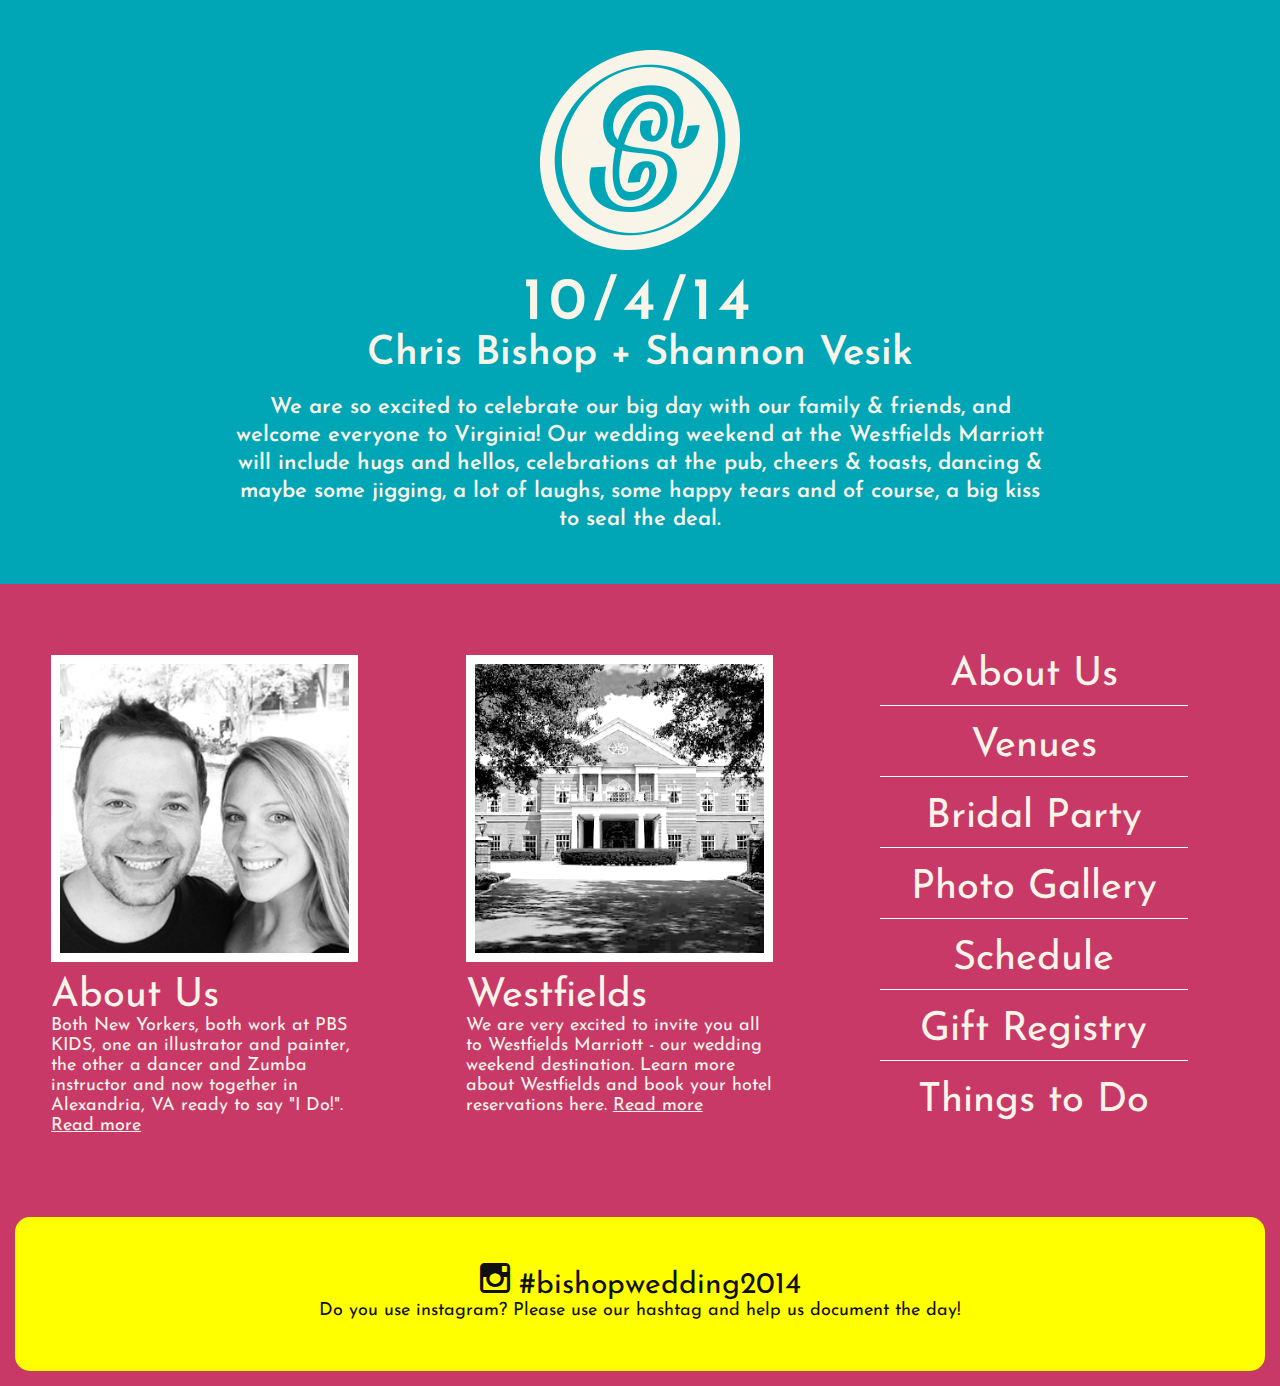
<file: index.html>
<!DOCTYPE html>
<html>
<head>
<meta http-equiv="Content-Type" content="text/html; charset=utf-8">
<meta name="description" content="" />
<meta name="keywords" content="" />
<meta name="author" content="Chris Bishop" />
<meta name="robots" content="index, follow" />
	<!--[if IE]>
		<script src="http://html5shiv.googlecode.com/svn/trunk/html5.js"></script>
	<![endif]-->
	<meta name="viewport" content="width=device-width, initial-scale=1.0, maximum-scale=1.0, user-scalable=no" /> 
	<link rel="stylesheet" type="text/css" href="/media/css/reset.css"/>
	<link rel="stylesheet" type="text/css" href="/media/css/global.css"/>
	<link rel="stylesheet" type="text/css" href="/media/css/home.css"/>
	<link href='http://fonts.googleapis.com/css?family=Josefin+Sans:400,700' rel='stylesheet' type='text/css'>
	<link rel="stylesheet" href="/media/fonts/ss-social-regular.css" />
	<title>Chris Bishop & Shannon Vesik</title>

	<link href="/media/images/icons/apple-touch-icon.png" rel="apple-touch-icon" />
	<link href="/media/images/icons/apple-touch-icon-76x76.png" rel="apple-touch-icon" sizes="76x76" />
	<link href="/media/images/icons/apple-touch-icon-120x120.png" rel="apple-touch-icon" sizes="120x120" />
	<link href="/media/images/icons/apple-touch-icon-152x152.png" rel="apple-touch-icon" sizes="152x152" />
	<meta name="apple-mobile-web-app-title" content="Wedding">
	
	<meta property="og:title" content="Chris Bishop & Shannon Vesik">
	<meta property="og:description" content="Our wedding will be held Saturday, October 4th 2014 at St. Timothy Catholic Church in Chantilly, Virginia with the reception just down the street at Westfields Marriott.">
	<meta property="og:image" content="/media/images/icons/facebook_398x208.png">
	<meta property="og:image:type" content="image/png">
	<meta property="og:image:width" content="398">
	<meta property="og:image:height" content="208">
</head>

<body>

<aside>
	Quick Maps: <a href="http://maps.google.com/maps?safe=off&rlz=1C5CHFA_enUS568US568&espv=210&es_sm=91&bav=on.2,or.r_cp.r_qf.&bvm=bv.58187178,d.cWc&biw=1232&bih=742&um=1&ie=UTF-8&q=Westfields+Marriott+Washington+Dulles&fb=1&gl=us&hq=westfields+marriott&hnear=0x89b64d3e93a4abf1:0xd7f52686dbc1012c,Alexandria,+VA&cid=7774284855094670217&sa=X&ei=R7zIUv-lC8PlsASzs4LwDA&sqi=2&ved=0CMABEPwSMA4">hotel</a>
	<a href="http://maps.google.com/maps?safe=off&rlz=1C5CHFA_enUS568US568&espv=210&es_sm=91&bav=on.2,or.r_cp.r_qf.&biw=1232&bih=742&bvm=pv.xjs.s.en_US.EeLgqkzqnSg.O&um=1&ie=UTF-8&q=Saint+Timothy+Catholic+Church&fb=1&gl=us&hq=st+timothy+chantilly&cid=672902537237842886&sa=X&ei=YLzIUpLyJJDIsAT9_IGQDQ&ved=0CJcBEPwSMAk">church</a>
	<a href="http://maps.google.com/maps?rlz=1C5CHFA_enUS568US568&espv=210&es_sm=91&um=1&ie=UTF-8&q=The+Winery+At+La+Grange&fb=1&gl=us&hq=Winery+at+la+Grange&cid=4260665666927560346&sa=X&ei=6rvIUsLTJqbNsQT1ioGoDQ&ved=0CKgBEPwSMAs">winery</a>
</aside>

<header>
	<a href="/"><img src="/media/images/global/logo.png"></a>
	<h1>10/4/14</h1>
	<h2>Chris&nbsp;Bishop + Shannon&nbsp;Vesik</h2>
	<p>We are so excited to celebrate our big day with our family &amp; friends, and welcome everyone to Virginia!<span class="expanded"> Our wedding weekend at the Westfields Marriott will include hugs and hellos, celebrations at the pub, cheers &amp; toasts, dancing &amp; maybe some jigging, a lot of laughs, some happy tears and of course, a big kiss to seal the deal.</span><p>
<ul>
	<li class="subnav"><a href="/">Home</a></li>
	<li><a href="/us">About Us</a></li>
	<li><a href="/venues">Venues</a></li>
	<li><a href="/bridalparty">Bridal Party</a></li>
	<li><a href="/photogallery">Photo Gallery</a></li>
	<li><a href="/schedule">Schedule</a></li>
	<li><a href="/registry">Gift Registry</a></li>
	<li><a href="/thingstodo">Things to Do</a></li>

</ul></header>

<section id="us">
	<a href="/us"><img src="/media/images/home/bishops.png"></a>
	<h1>About Us</h1>
	<p>Both New Yorkers, both work at PBS KIDS, one an illustrator and painter, the other a dancer and Zumba instructor and now together in Alexandria, VA ready to say "I Do!". <a href="/us">Read more</a></p>
</section>
<section id="hotel">
	<a href="/venues"><img src="/media/images/home/hotel.png"></a>
	<h1>Westfields</h1>
	<p>We are very excited to invite you all to Westfields Marriott - our wedding weekend destination. Learn more about Westfields and book your hotel reservations here. <a href="/venues">Read more</a></p>
</section>
<section id="nav">
	<ul>
	<li class="subnav"><a href="/">Home</a></li>
	<li><a href="/us">About Us</a></li>
	<li><a href="/venues">Venues</a></li>
	<li><a href="/bridalparty">Bridal Party</a></li>
	<li><a href="/photogallery">Photo Gallery</a></li>
	<li><a href="/schedule">Schedule</a></li>
	<li><a href="/registry">Gift Registry</a></li>
	<li><a href="/thingstodo">Things to Do</a></li>

</ul></section>

<footer>
<h4><i class="ss-icon">&#xF641;</i> <a href="https://www.instagram.com/explore/tags/bishopwedding2014/">#bishopwedding2014</a></h4>
<p>Do you use instagram? Please use our hashtag and help us document the day!</p></footer>

</body>

</html>
</file>
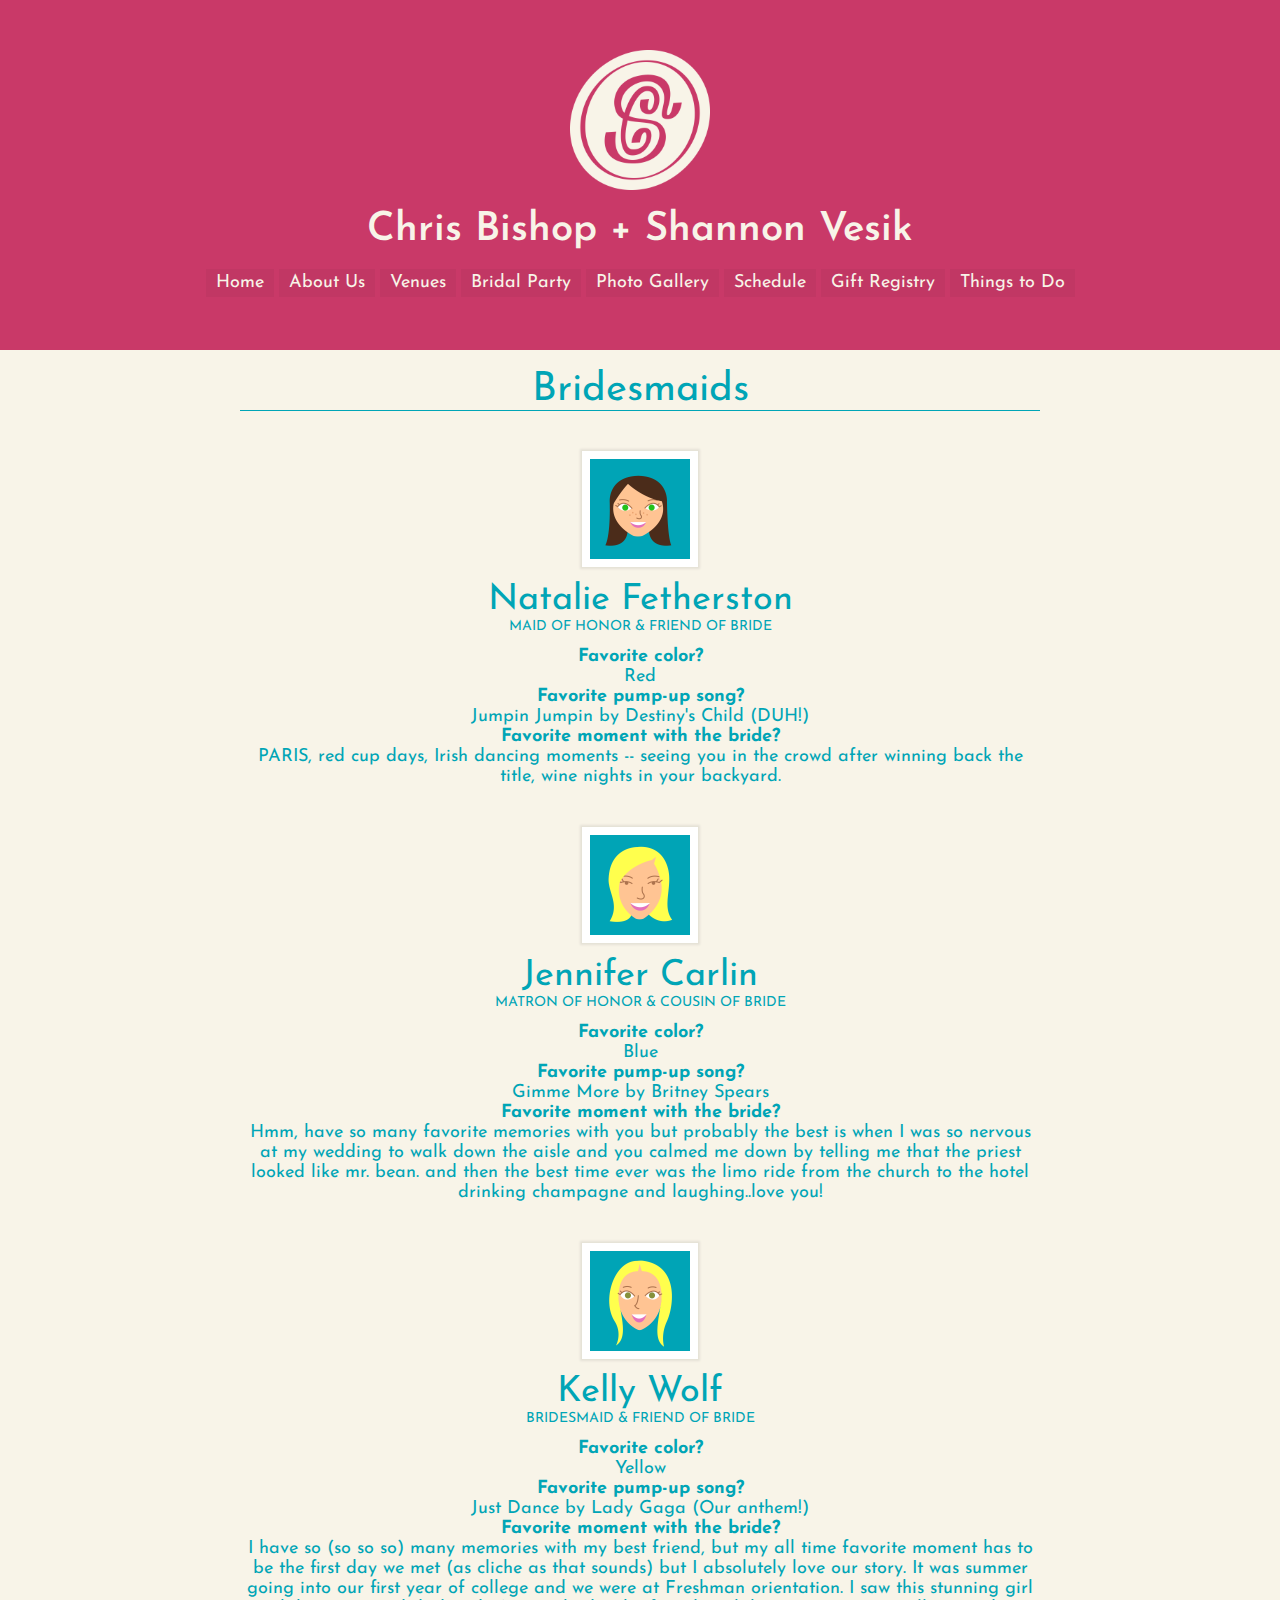
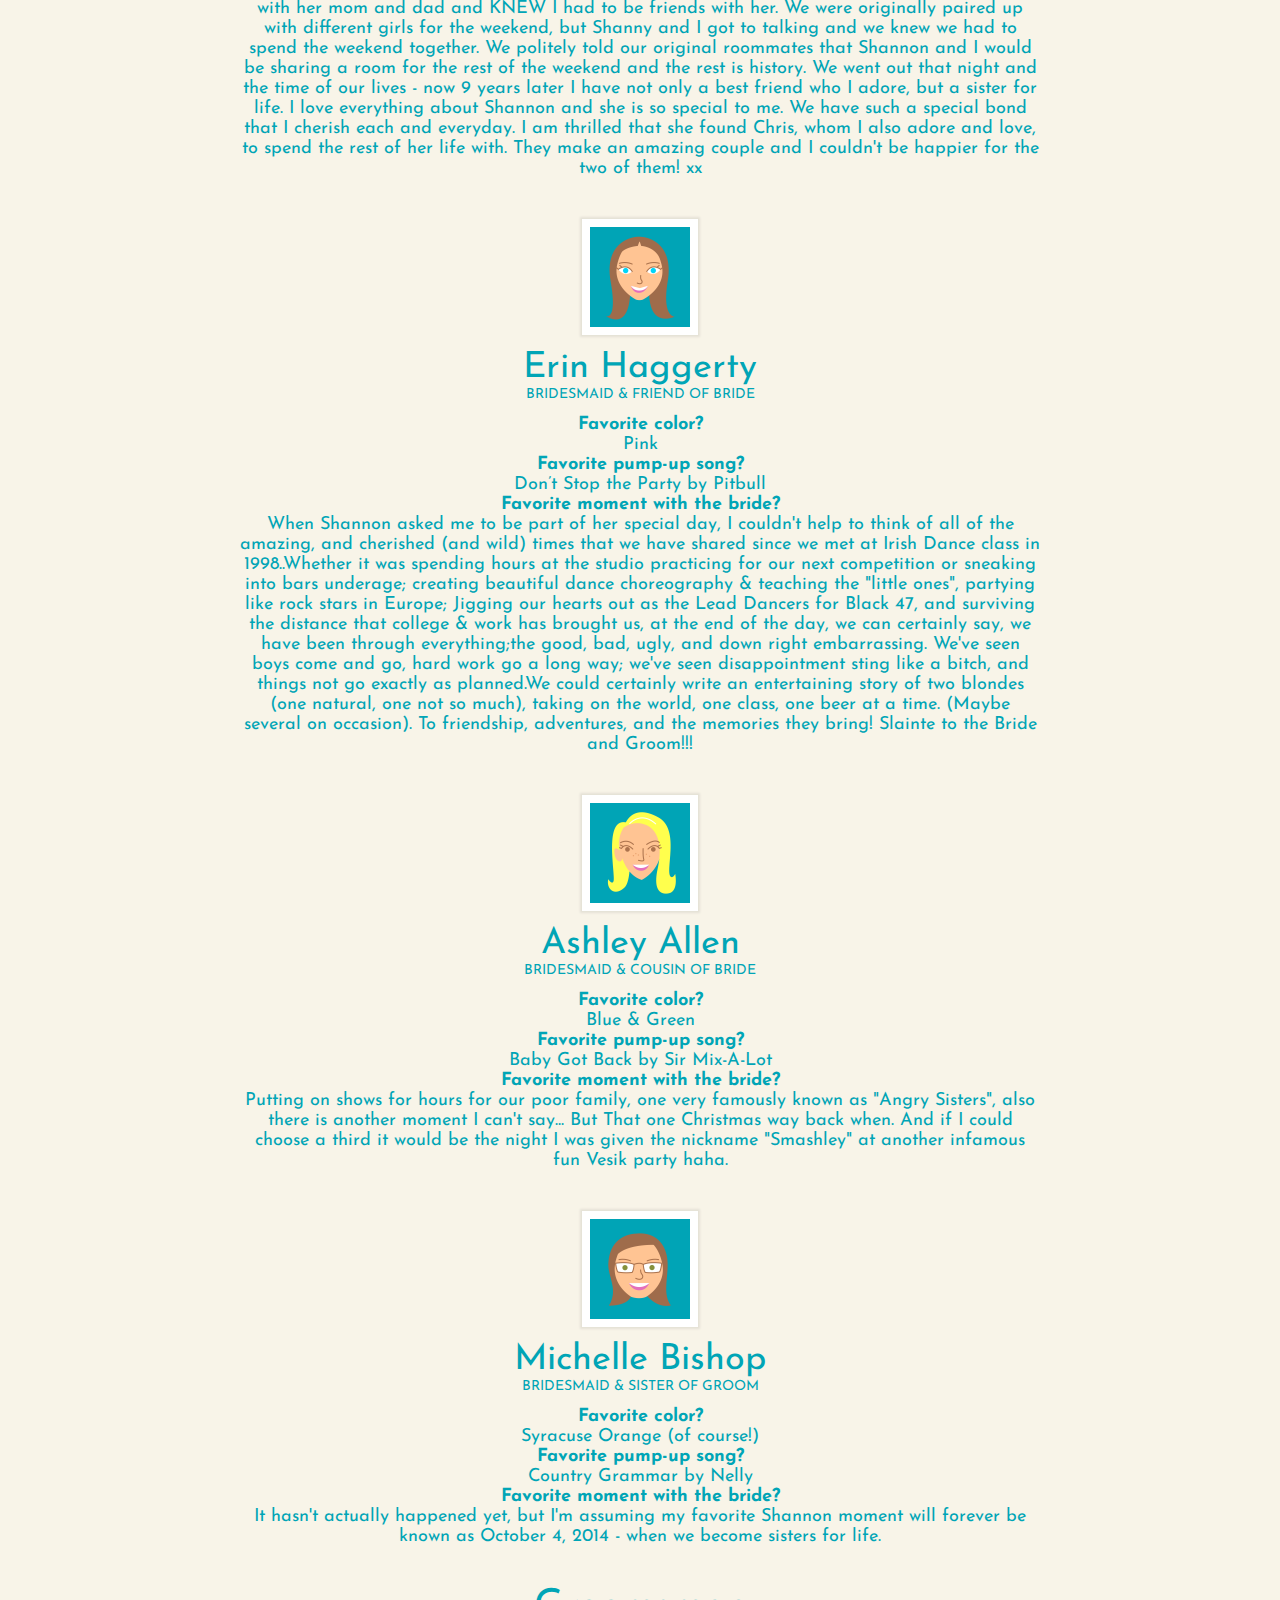
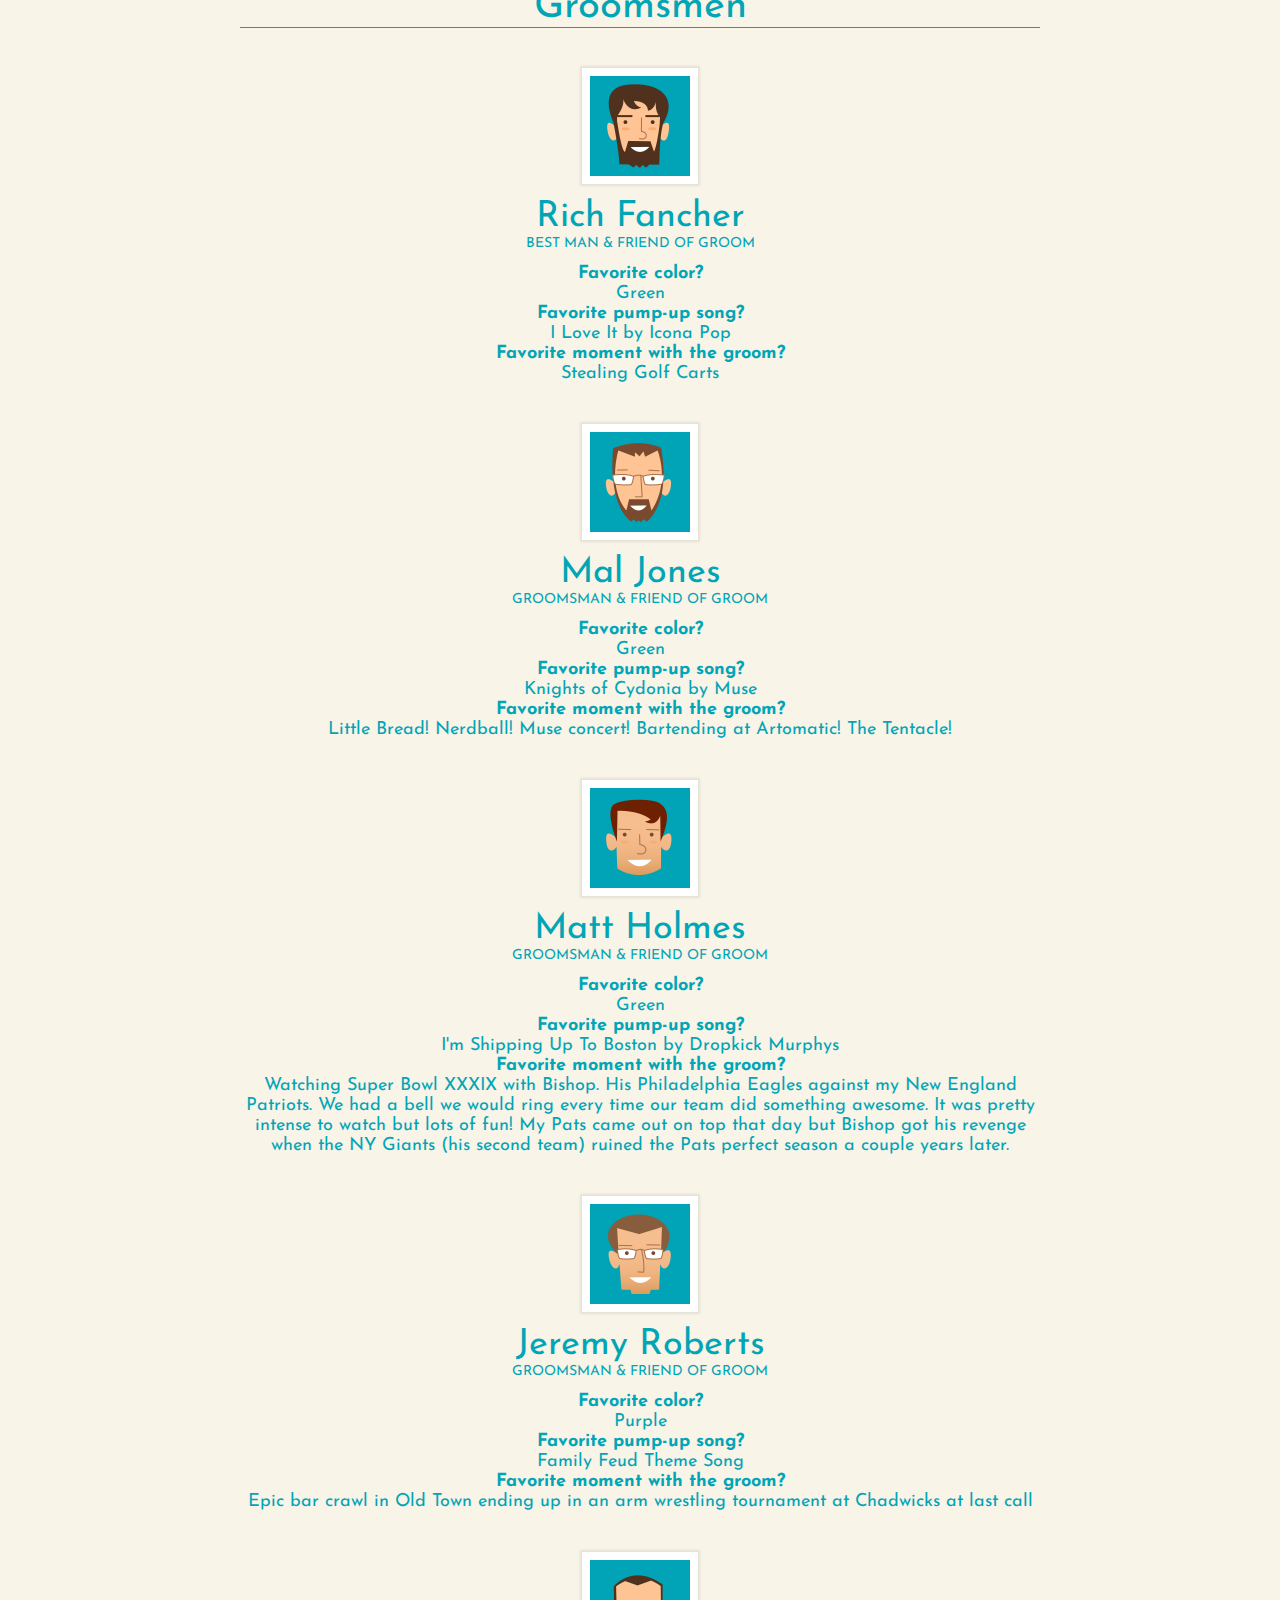
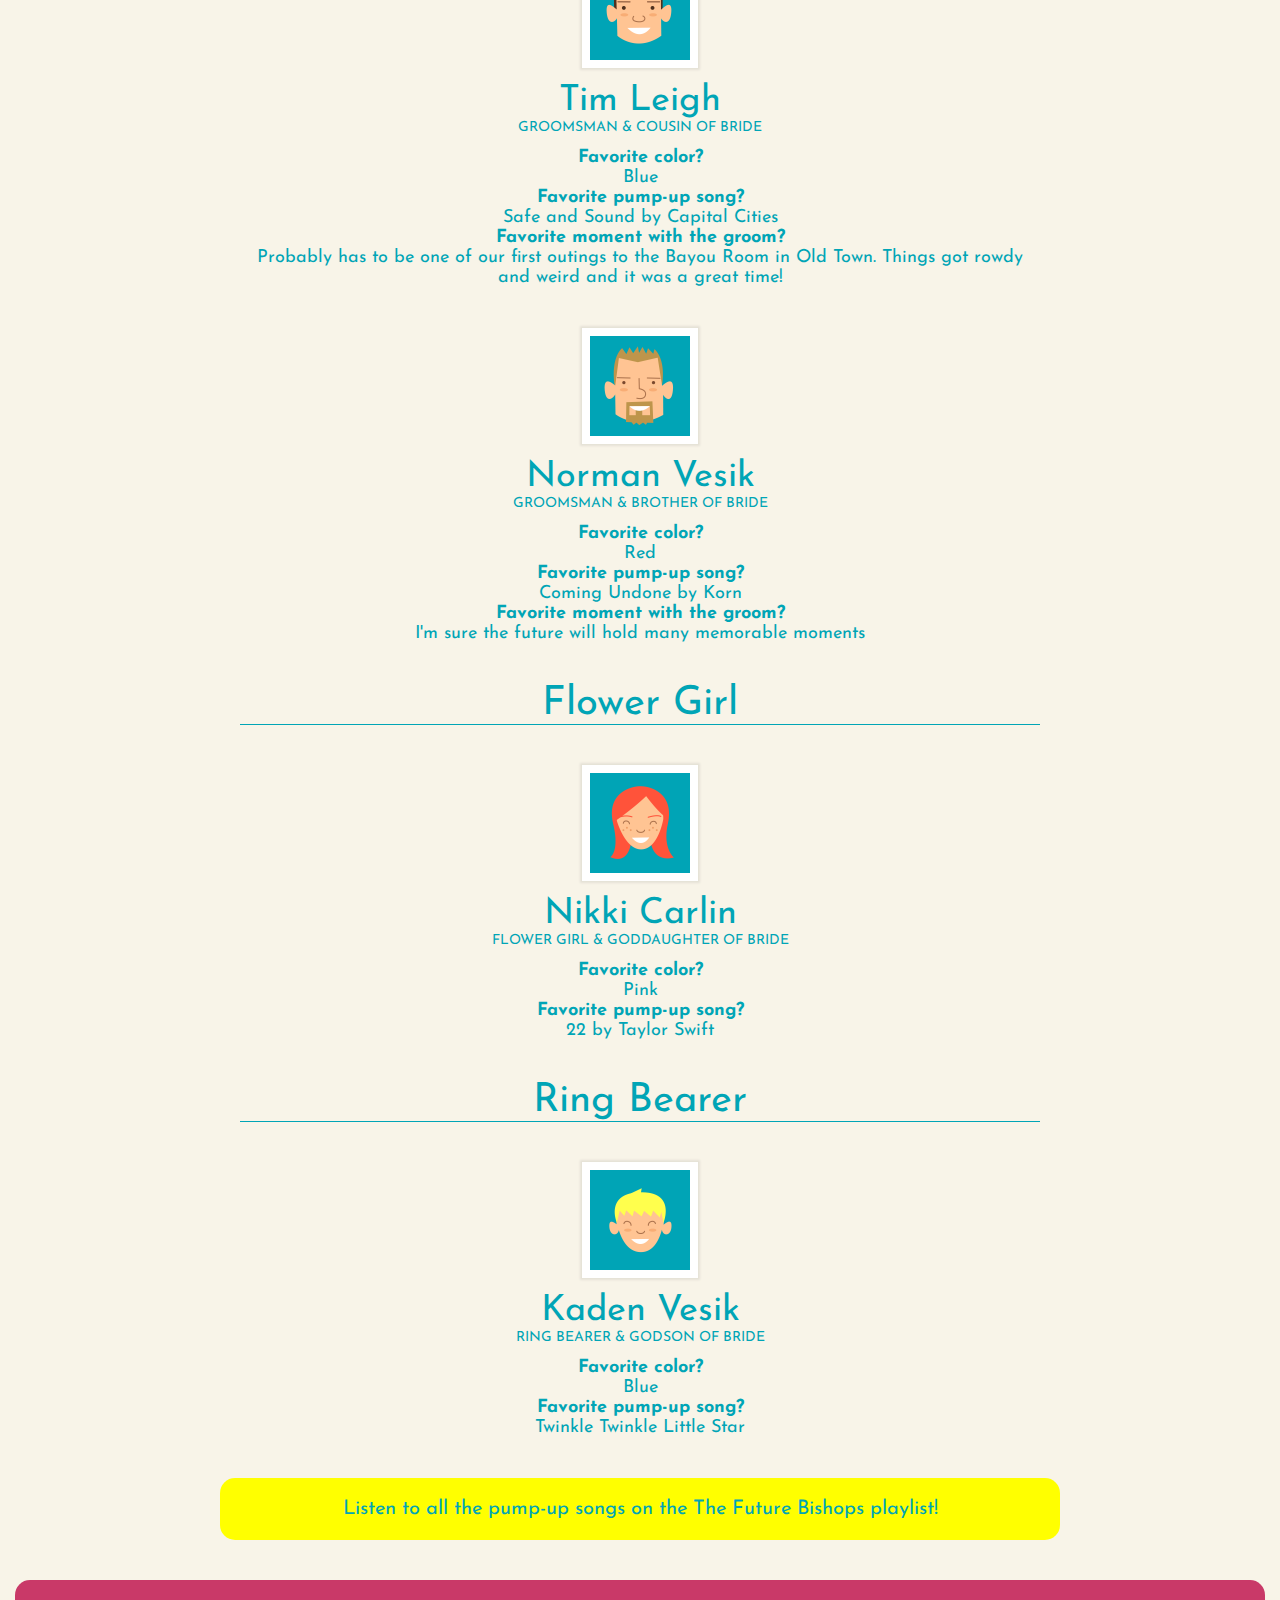
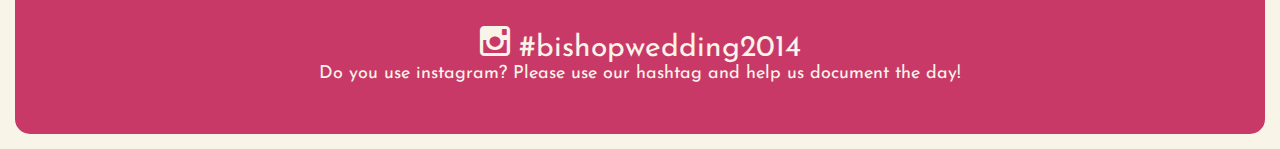
<file: bridalparty/index.html>
<!DOCTYPE html>
<html>
<head>
<meta http-equiv="Content-Type" content="text/html; charset=utf-8">
<meta name="description" content="" />
<meta name="keywords" content="" />
<meta name="author" content="Chris Bishop" />
<meta name="robots" content="index, follow" />
	<!--[if IE]>
		<script src="http://html5shiv.googlecode.com/svn/trunk/html5.js"></script>
	<![endif]-->
	<meta name="viewport" content="width=device-width, initial-scale=1.0, maximum-scale=1.0, user-scalable=no" /> 
	<link rel="stylesheet" type="text/css" href="/media/css/reset.css"/>
	<link rel="stylesheet" type="text/css" href="/media/css/global.css"/>
	<link rel="stylesheet" type="text/css" href="/media/css/sub.css"/>
	<link href='http://fonts.googleapis.com/css?family=Josefin+Sans:400,700' rel='stylesheet' type='text/css'>
	<link rel="stylesheet" href="/media/fonts/ss-social-regular.css" />
	<title>Chris Bishop & Shannon Vesik | Registry</title>

  
</head>

<body>

<header>
	<a href="/"><img src="/media/images/global/logo.png"></a>
	<h1>10/4/14</h1>
	<h2>Chris&nbsp;Bishop + Shannon&nbsp;Vesik</h2>
	<p>We are so excited to celebrate our big day with our family &amp; friends, and welcome everyone to Virginia!<span class="expanded"> Our wedding weekend at the Westfields Marriott will include hugs and hellos, celebrations at the pub, cheers &amp; toasts, dancing &amp; maybe some jigging, a lot of laughs, some happy tears and of course, a big kiss to seal the deal.</span><p>
<ul>
	<li class="subnav"><a href="/">Home</a></li>
	<li><a href="/us">About Us</a></li>
	<li><a href="/venues">Venues</a></li>
	<li><a href="/bridalparty">Bridal Party</a></li>
	<li><a href="/photogallery">Photo Gallery</a></li>
	<li><a href="/schedule">Schedule</a></li>
	<li><a href="/registry">Gift Registry</a></li>
	<li><a href="/thingstodo">Things to Do</a></li>

</ul></header>

<h1>Bridesmaids</h1>

<section class="party">
	<img src="/media/images/bridalparty/bridesmaids_natalie.png">
	<div class="header">
		<h2>Natalie Fetherston</h2>
		<h3>Maid of Honor &amp; Friend of Bride</h3>
	</div>
	<p><b>Favorite color?</b></p>
	<p>Red</p>
	<p><b>Favorite pump-up song?</b></p>
	<p>Jumpin Jumpin by Destiny's Child (DUH!)</p>
	<p><b>Favorite moment with the bride?</b></p>
	<p>PARIS, red cup days, Irish dancing moments -- seeing you in the crowd after winning back the title, wine nights in your backyard.</p>
</section>

<section class="party">
	<img src="/media/images/bridalparty/bridesmaids_jennifer.png">
	<div class="header">
		<h2>Jennifer Carlin</h2>
		<h3>Matron of Honor &amp; Cousin of Bride</h3>
	</div>
	<p><b>Favorite color?</b></p>
	<p>Blue</p>
	<p><b>Favorite pump-up song?</b></p>
	<p>Gimme More by Britney Spears</p>
	<p><b>Favorite moment with the bride?</b></p>
	<p>Hmm, have so many favorite memories with you but probably the best is when I was so nervous at my wedding to walk down the aisle and you calmed me down by telling me that the priest looked like mr. bean. and then the best time ever was the limo ride from the church to the hotel drinking champagne and laughing..love you!</p>
</section>

<section class="party">
	<img src="/media/images/bridalparty/bridesmaids_kelly.png">
	<div class="header">
		<h2>Kelly Wolf</h2>
		<h3>Bridesmaid &amp; Friend of Bride</h3>
	</div>
	<p><b>Favorite color?</b></p>
	<p>Yellow</p>
	<p><b>Favorite pump-up song?</b></p>
	<p>Just Dance by Lady Gaga (Our anthem!)</p>
	<p><b>Favorite moment with the bride?</b></p>
	<p>I have so (so so so) many memories with my best friend, but my all time favorite moment has to be the first day we met (as cliche as that sounds) but I absolutely love our story. It was summer going into our first year of college and we were at Freshman orientation. I saw this stunning girl with her mom and dad and KNEW I had to be friends with her. We were originally paired up with different girls for the weekend, but Shanny and I got to talking and we knew we had to spend the weekend together. We politely told our original roommates that Shannon and I would be sharing a room for the rest of the weekend and the rest is history. We went out that night and the time of our lives - now 9 years later I have not only a best friend who I adore, but a sister for life. I love everything about Shannon and she is so special to me. We have such a special bond that I cherish each and everyday. I am thrilled that she found Chris, whom I also adore and love, to spend the rest of her life with. They make an amazing couple and I couldn't be happier for the two of them! xx</p>
</section>

<section class="party">
	<img src="/media/images/bridalparty/bridesmaids_erin.png">
	<div class="header">
		<h2>Erin Haggerty</h2>
		<h3>Bridesmaid &amp; Friend of Bride</h3>
	</div>
	<p><b>Favorite color?</b></p>
	<p>Pink</p>
	<p><b>Favorite pump-up song?</b></p>
	<p>Don’t Stop the Party by Pitbull</p>
	<p><b>Favorite moment with the bride?</b></p>
	<p>When Shannon asked me to be part of her special day, I couldn't help to think of all of the amazing, and cherished (and wild) times that we have shared since we met at Irish Dance class in 1998..Whether it was spending hours at the studio practicing for our next competition or sneaking into bars underage; creating beautiful dance choreography & teaching the "little ones", partying like rock stars in Europe; Jigging our hearts out as the Lead Dancers for Black 47, and surviving the distance that college & work has brought us, at the end of the day, we can certainly say, we have been through everything;the good, bad, ugly, and down right embarrassing. We've seen boys come and go, hard work go a long way; we've seen disappointment sting like a bitch, and things not go exactly as planned.We could certainly write an entertaining story of two blondes (one natural, one not so much), taking on the world, one class, one beer at a time. (Maybe several on occasion).
To friendship, adventures, and the memories they bring! Slainte to the Bride and Groom!!!</p>
</section>

<section class="party">
	<img src="/media/images/bridalparty/bridesmaids_ashley.png">
	<div class="header">
		<h2>Ashley Allen</h2>
		<h3>Bridesmaid &amp; Cousin of Bride</h3>
	</div>
	<p><b>Favorite color?</b></p>
	<p>Blue &amp; Green</p>
	<p><b>Favorite pump-up song?</b></p>
	<p>Baby Got Back by Sir Mix-A-Lot</p>
	<p><b>Favorite moment with the bride?</b></p>
	<p>Putting on shows for hours for our poor family, one very famously known as "Angry Sisters", also there is another moment I can't say... But That one Christmas way back when. And if I could choose a third it would be the night I was given the nickname "Smashley" at another infamous fun Vesik party haha.</p>
</section>

<section class="party">
	<img src="/media/images/bridalparty/bridesmaids_michelle.png">
	<div class="header">
		<h2>Michelle Bishop</h2>
		<h3>Bridesmaid &amp; Sister of Groom</h3>
	</div>
	<p><b>Favorite color?</b></p>
	<p>Syracuse Orange (of course!)</p>
	<p><b>Favorite pump-up song?</b></p>
	<p>Country Grammar by Nelly</p>
	<p><b>Favorite moment with the bride?</b></p>
	<p>It hasn't actually happened yet, but I'm assuming my favorite Shannon moment will forever be known as October 4, 2014 - when we become sisters for life.</p>
</section>	

<h1>Groomsmen</h1>

<section class="party">
	<img src="/media/images/bridalparty/groomsmen_rich.png">
	<div class="header">
		<h2>Rich Fancher</h2>
		<h3>Best Man &amp; Friend of Groom</h3>
	</div>
	<p><b>Favorite color?</b></p>
	<p>Green</p>
	<p><b>Favorite pump-up song?</b></p>
	<p>I Love It by Icona Pop</p>
	<p><b>Favorite moment with the groom?</b></p>
	<p>Stealing Golf Carts</p>
</section>

<section class="party">
	<img src="/media/images/bridalparty/groomsmen_mal.png">
	<div class="header">
		<h2>Mal Jones</h2>
		<h3>Groomsman &amp; Friend of Groom</h3>
	</div>
	<p><b>Favorite color?</b></p>
	<p>Green</p>
	<p><b>Favorite pump-up song?</b></p>
	<p>Knights of Cydonia by Muse</p>
	<p><b>Favorite moment with the groom?</b></p>
	<p>Little Bread! Nerdball! Muse concert! Bartending at Artomatic! The Tentacle!</p>
</section>

<section class="party">
	<img src="/media/images/bridalparty/groomsmen_matt.png">
	<div class="header">
		<h2>Matt Holmes</h2>
		<h3>Groomsman &amp; Friend of Groom</h3>
	</div>
	<p><b>Favorite color?</b></p>
	<p>Green</p>
	<p><b>Favorite pump-up song?</b></p>
	<p>I'm Shipping Up To Boston by Dropkick Murphys</p>
	<p><b>Favorite moment with the groom?</b></p>
	<p class="moment">Watching Super Bowl XXXIX with Bishop. His Philadelphia Eagles against my New England Patriots. We had a bell we would ring every time our team did something awesome. It was pretty intense to watch but lots of fun! My Pats came out on top that day but Bishop got his revenge when the NY Giants (his second team) ruined the Pats perfect season a couple years later.</p>
</section>

<section class="party">
	<img src="/media/images/bridalparty/groomsmen_jeremy.png">
	<div class="header">
		<h2>Jeremy Roberts</h2>
		<h3>Groomsman &amp; Friend of Groom</h3>
	</div>
	<p><b>Favorite color?</b></p>
	<p>Purple</p>
	<p><b>Favorite pump-up song?</b></p>
	<p>Family Feud Theme Song</p>
	<p><b>Favorite moment with the groom?</b></p>
	<p>Epic bar crawl in Old Town ending up in an arm wrestling tournament at Chadwicks at last call</p>
</section>

<section class="party">
	<img src="/media/images/bridalparty/groomsmen_tim.png">
	<div class="header">
		<h2>Tim Leigh</h2>
		<h3>Groomsman &amp; Cousin of Bride</h3>
	</div>
	<p><b>Favorite color?</b></p>
	<p>Blue</p>
	<p><b>Favorite pump-up song?</b></p>
	<p>Safe and Sound by Capital Cities</p>
	<p><b>Favorite moment with the groom?</b></p>
	<p>Probably has to be one of our first outings to the Bayou Room in Old Town. Things got rowdy and weird and it was a great time!</p>
</section>

<section class="party">
	<img src="/media/images/bridalparty/groomsmen_norman.png">
	<div class="header">
		<h2>Norman Vesik</h2>
		<h3>Groomsman &amp; Brother of Bride</h3>
	</div>
	<p><b>Favorite color?</b></p>
	<p>Red</p>
	<p><b>Favorite pump-up song?</b></p>
	<p>Coming Undone by Korn</p>
	<p><b>Favorite moment with the groom?</b></p>
	<p>I'm sure the future will hold many memorable moments</p>
</section>

<h1>Flower Girl</h1>

<section class="party">
	<img src="/media/images/bridalparty/flowergirl.png">
	<div class="header">
		<h2>Nikki Carlin</h2>
		<h3>Flower Girl &amp; Goddaughter of Bride</h3>
	</div>
	<p><b>Favorite color?</b></p>
	<p>Pink</p>
	<p><b>Favorite pump-up song?</b></p>
	<p>22 by Taylor Swift</p>
</section>

<h1>Ring Bearer</h1>

<section class="party">
	<img src="/media/images/bridalparty/ringbearer.png">
	<div class="header">
		<h2>Kaden Vesik</h2>
		<h3>Ring Bearer &amp; Godson of Bride</h3>
	</div>
	<p><b>Favorite color?</b></p>
	<p>Blue</p>
	<p><b>Favorite pump-up song?</b></p>
	<p>Twinkle Twinkle Little Star</p>
</section>


<h5>Listen to all the pump-up songs on the The Future Bishops playlist!</h5>	

<footer>
<h4><i class="ss-icon">&#xF641;</i> <a href="https://www.instagram.com/explore/tags/bishopwedding2014/">#bishopwedding2014</a></h4>
<p>Do you use instagram? Please use our hashtag and help us document the day!</p></footer>

</body>

</html>
</file>
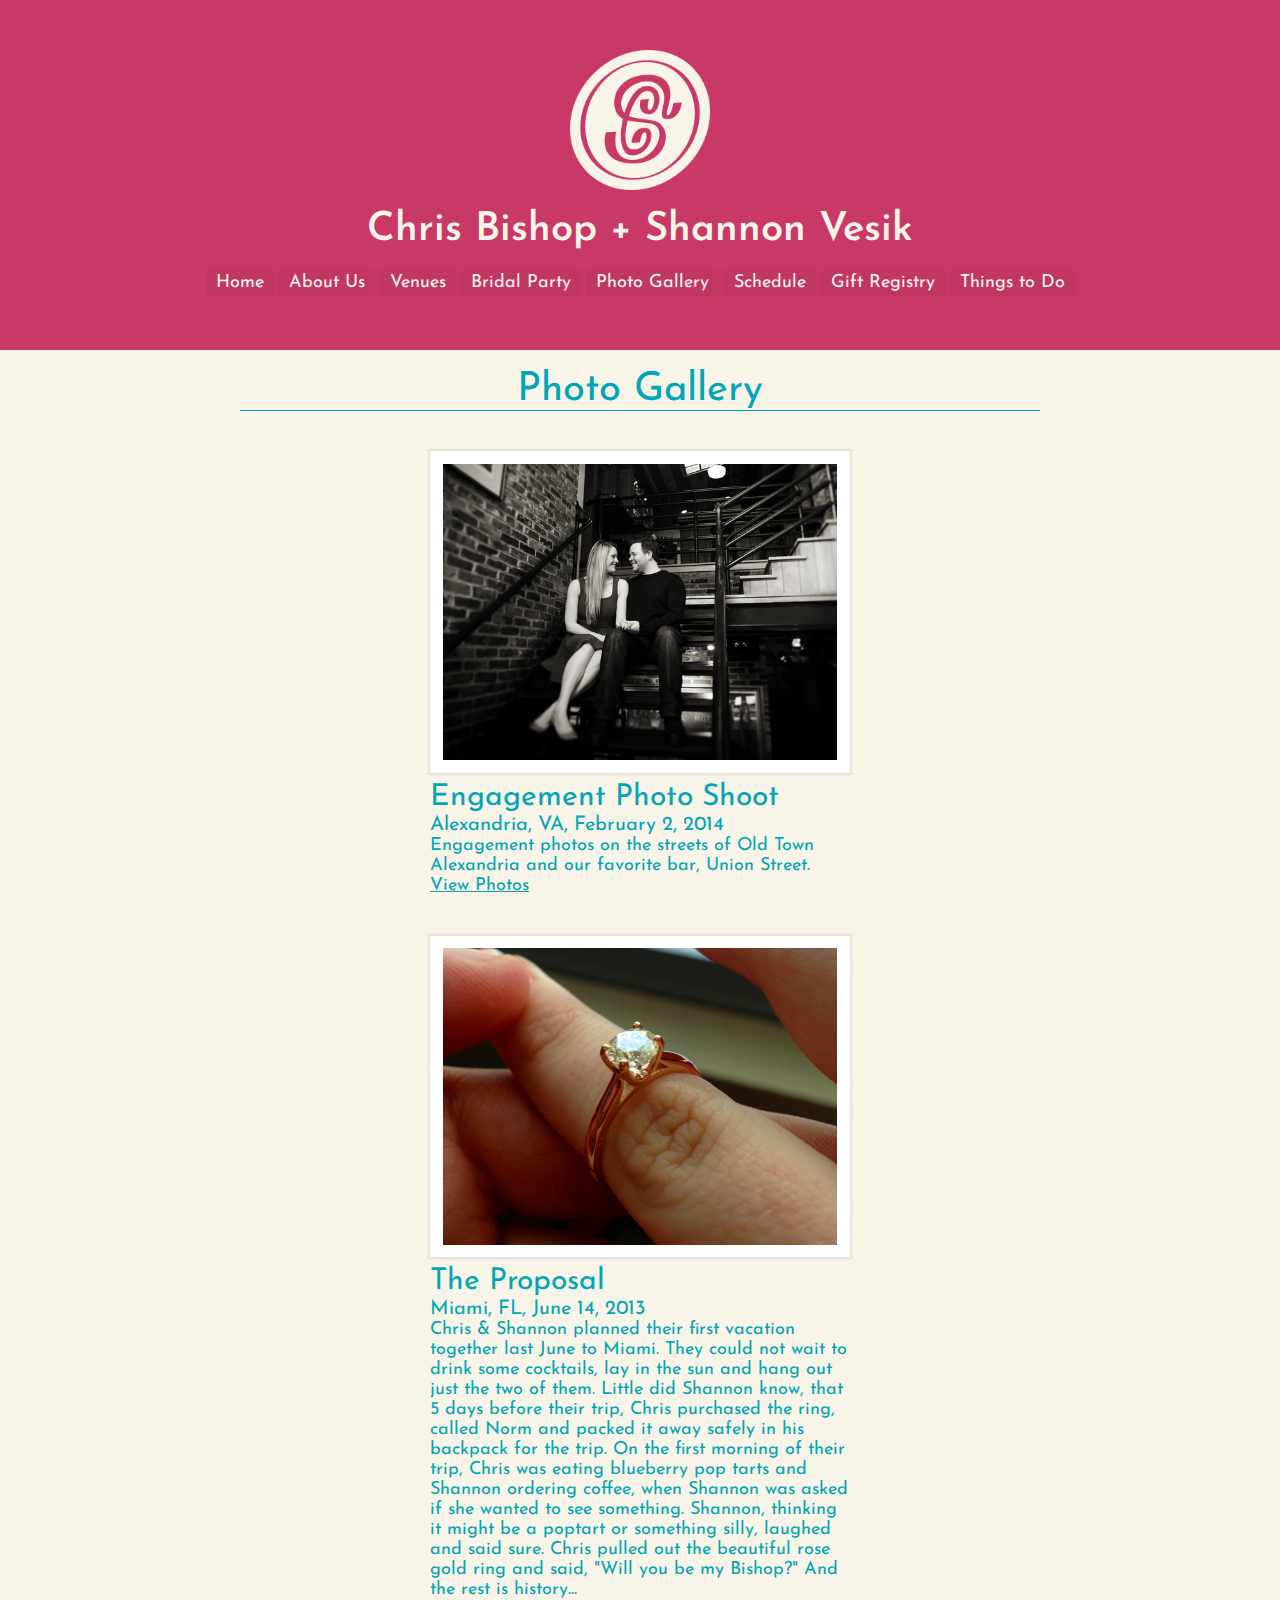
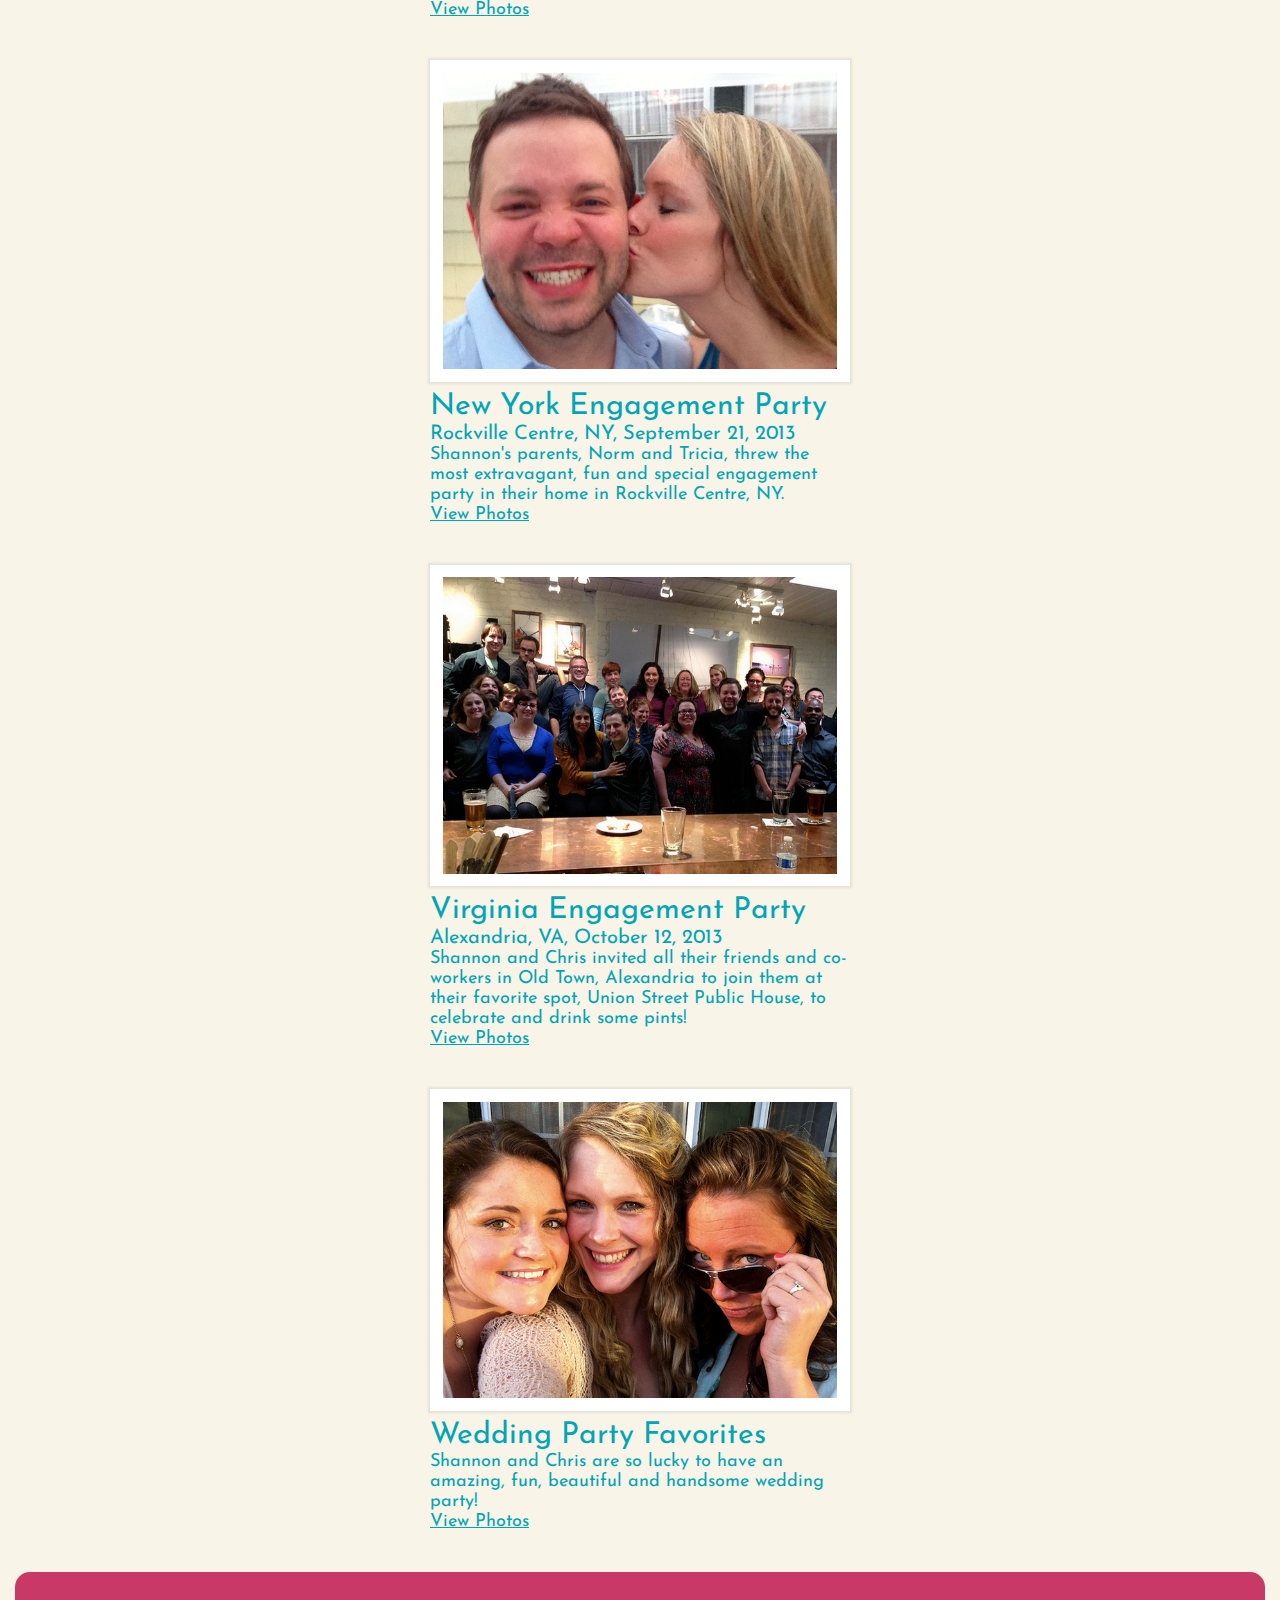
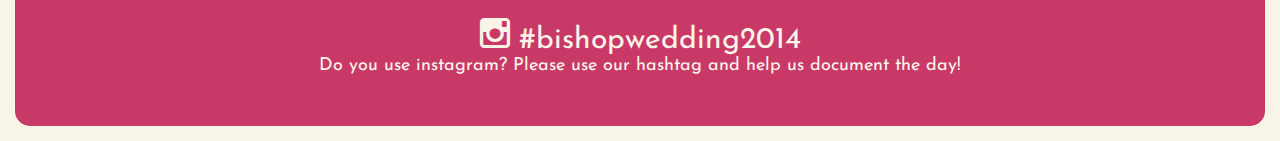
<file: photogallery/index.html>
<!DOCTYPE html>
<html>
<head>
<meta http-equiv="Content-Type" content="text/html; charset=utf-8">
<meta name="description" content="" />
<meta name="keywords" content="" />
<meta name="author" content="Chris Bishop" />
<meta name="robots" content="index, follow" />
	<!--[if IE]>
		<script src="http://html5shiv.googlecode.com/svn/trunk/html5.js"></script>
	<![endif]-->
	<meta name="viewport" content="width=device-width, initial-scale=1.0, maximum-scale=1.0, user-scalable=no" /> 
	<link rel="stylesheet" type="text/css" href="/media/css/reset.css"/>
	<link rel="stylesheet" type="text/css" href="/media/css/global.css"/>
	<link rel="stylesheet" type="text/css" href="/media/css/sub.css"/>
	<link href='http://fonts.googleapis.com/css?family=Josefin+Sans:400,700' rel='stylesheet' type='text/css'>
	<link rel="stylesheet" href="/media/fonts/ss-social-regular.css" />
	<title>Chris Bishop & Shannon Vesik | Photo Gallery</title>

  
</head>

<body>

<header>
	<a href="/"><img src="/media/images/global/logo.png"></a>
	<h1>10/4/14</h1>
	<h2>Chris&nbsp;Bishop + Shannon&nbsp;Vesik</h2>
	<p>We are so excited to celebrate our big day with our family &amp; friends, and welcome everyone to Virginia!<span class="expanded"> Our wedding weekend at the Westfields Marriott will include hugs and hellos, celebrations at the pub, cheers &amp; toasts, dancing &amp; maybe some jigging, a lot of laughs, some happy tears and of course, a big kiss to seal the deal.</span><p>
<ul>
	<li class="subnav"><a href="/">Home</a></li>
	<li><a href="/us">About Us</a></li>
	<li><a href="/venues">Venues</a></li>
	<li><a href="/bridalparty">Bridal Party</a></li>
	<li><a href="/photogallery">Photo Gallery</a></li>
	<li><a href="/schedule">Schedule</a></li>
	<li><a href="/registry">Gift Registry</a></li>
	<li><a href="/thingstodo">Things to Do</a></li>

</ul></header>

<h1>Photo Gallery</h1>
<section class="gallery">
<a href="https://www.flickr.com/photos/56054012@N04/sets/72157643488763233/"><img src="/media/images/photogallery/engagement.jpg"></a>
<h2>Engagement Photo Shoot</h2>
<h3>Alexandria, VA, February 2, 2014</h3>
<p>Engagement photos on the streets of Old Town Alexandria and our favorite bar, Union Street.</p>
<p><a href="https://www.flickr.com/photos/56054012@N04/sets/72157643488763233/">View Photos</a></p>
</section>

<section class="gallery">
<a href="http://www.flickr.com/photos/56054012@N04/sets/72157639411790556/"><img src="/media/images/photogallery/miami.jpg"></a>
<h2>The Proposal </h2>
<h3>Miami, FL, June 14, 2013</h3>
<p>Chris & Shannon planned their first vacation together last June to Miami.  They could not wait to drink some cocktails, lay in the sun and hang out just the two of them.  Little did Shannon know, that 5 days before their trip, Chris purchased the ring, called Norm and packed it away safely in his backpack for the trip.  On the first morning of their trip, Chris was eating blueberry pop tarts and Shannon ordering coffee, when Shannon was asked if she wanted to see something. Shannon, thinking it might be a poptart or something silly, laughed and said sure.  Chris pulled out the beautiful rose gold ring and said, "Will you be my Bishop?"  And the rest is history...</p>
<p><a href="http://www.flickr.com/photos/56054012@N04/sets/72157639411790556/">View Photos</a></p>
</section>

<section class="gallery">
<a href="http://www.flickr.com/photos/56054012@N04/sets/72157639410362006/"><img src="/media/images/photogallery/engagement_ny.jpg"></a>
<h2>New York Engagement Party</h2>
<h3>Rockville Centre, NY, September 21, 2013</h3>
<p>Shannon's parents, Norm and Tricia, threw the most extravagant, fun and special engagement party in their home in Rockville Centre, NY. </p>
<p><a href="http://www.flickr.com/photos/56054012@N04/sets/72157639410362006/">View Photos</a></p>
</section>

<section class="gallery">
<a href="http://www.flickr.com/photos/56054012@N04/sets/72157639416742664/"><img src="/media/images/photogallery/engagement_va.jpg"></a>
<h2>Virginia Engagement Party</h2>
<h3>Alexandria, VA, October 12, 2013</h3>
<p>Shannon and Chris invited all their friends and co-workers in Old Town, Alexandria to join them at their favorite spot, Union Street Public House, to celebrate and drink some pints!</p>
<p><a href="http://www.flickr.com/photos/56054012@N04/sets/72157639416742664/">View Photos</a></p>
</section>

<section class="gallery">
<a href="http://www.flickr.com/photos/56054012@N04/sets/72157639459941015/"><img src="/media/images/photogallery/friends.jpg"></a>
<h2>Wedding Party Favorites</h2>
<p>Shannon and Chris are so lucky to have an amazing, fun, beautiful and handsome wedding party!</p>
<p><a href="http://www.flickr.com/photos/56054012@N04/sets/72157639459941015/">View Photos</a></p>
</section>

<footer>
<h4><i class="ss-icon">&#xF641;</i> <a href="https://www.instagram.com/explore/tags/bishopwedding2014/">#bishopwedding2014</a></h4>
<p>Do you use instagram? Please use our hashtag and help us document the day!</p></footer>

</body>

</html>
</file>
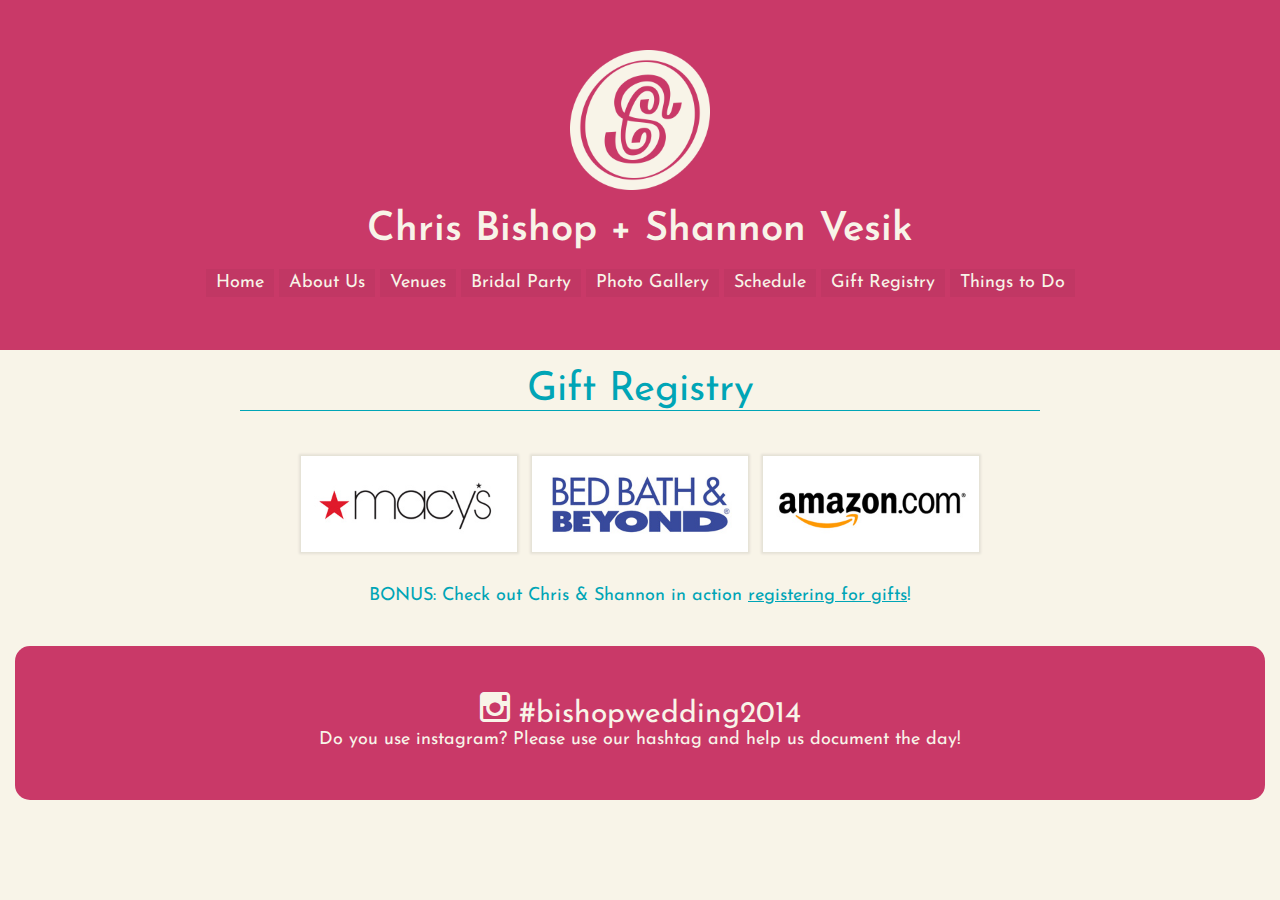
<file: registry/index.html>
<!DOCTYPE html>
<html>
<head>
<meta http-equiv="Content-Type" content="text/html; charset=utf-8">
<meta name="description" content="" />
<meta name="keywords" content="" />
<meta name="author" content="Chris Bishop" />
<meta name="robots" content="index, follow" />
	<!--[if IE]>
		<script src="http://html5shiv.googlecode.com/svn/trunk/html5.js"></script>
	<![endif]-->
	<meta name="viewport" content="width=device-width, initial-scale=1.0, maximum-scale=1.0, user-scalable=no" /> 
	<link rel="stylesheet" type="text/css" href="/media/css/reset.css"/>
	<link rel="stylesheet" type="text/css" href="/media/css/global.css"/>
	<link rel="stylesheet" type="text/css" href="/media/css/sub.css"/>
	<link href='http://fonts.googleapis.com/css?family=Josefin+Sans:400,700' rel='stylesheet' type='text/css'>
	<link rel="stylesheet" href="/media/fonts/ss-social-regular.css" />
	<title>Chris Bishop & Shannon Vesik | Registry</title>

  
</head>

<body>

<header>
	<a href="/"><img src="/media/images/global/logo.png"></a>
	<h1>10/4/14</h1>
	<h2>Chris&nbsp;Bishop + Shannon&nbsp;Vesik</h2>
	<p>We are so excited to celebrate our big day with our family &amp; friends, and welcome everyone to Virginia!<span class="expanded"> Our wedding weekend at the Westfields Marriott will include hugs and hellos, celebrations at the pub, cheers &amp; toasts, dancing &amp; maybe some jigging, a lot of laughs, some happy tears and of course, a big kiss to seal the deal.</span><p>
<ul>
	<li class="subnav"><a href="/">Home</a></li>
	<li><a href="/us">About Us</a></li>
	<li><a href="/venues">Venues</a></li>
	<li><a href="/bridalparty">Bridal Party</a></li>
	<li><a href="/photogallery">Photo Gallery</a></li>
	<li><a href="/schedule">Schedule</a></li>
	<li><a href="/registry">Gift Registry</a></li>
	<li><a href="/thingstodo">Things to Do</a></li>

</ul></header>


<h1>Gift Registry</h1>

<section class="registry">

	<a href="http://www1.macys.com/registry/wedding/guest/?registryId=2179310" target="_blank"><img src="/media/images/registry/macys.jpg" alt="Macy's"></a>
	<a href="http://www.bedbathandbeyond.com/store/giftregistry/view_registry_guest.jsp?registryId=541219854&eventType=Wedding&pwsurl=?mcid=EM_triggeredem_emailregistryplural__allpromos" target="_blank"><img src="/media/images/registry/bedbathbeyond.jpg" alt="Bed Bath and Beyond"></a>
	<a href="http://www.amazon.com/registry/wedding/4ROK1LY7ZFLH" target="_blank"><img src="/media/images/registry/amazon.jpg" alt="Amazon"></a>

	<p>BONUS: Check out Chris &amp; Shannon in action <a href="/media/downloads/scanning.jpg">registering for gifts</a>!</p>

</section>


<footer>
<h4><i class="ss-icon">&#xF641;</i> <a href="https://www.instagram.com/explore/tags/bishopwedding2014/">#bishopwedding2014</a></h4>
<p>Do you use instagram? Please use our hashtag and help us document the day!</p></footer>

</body>

</html>
</file>
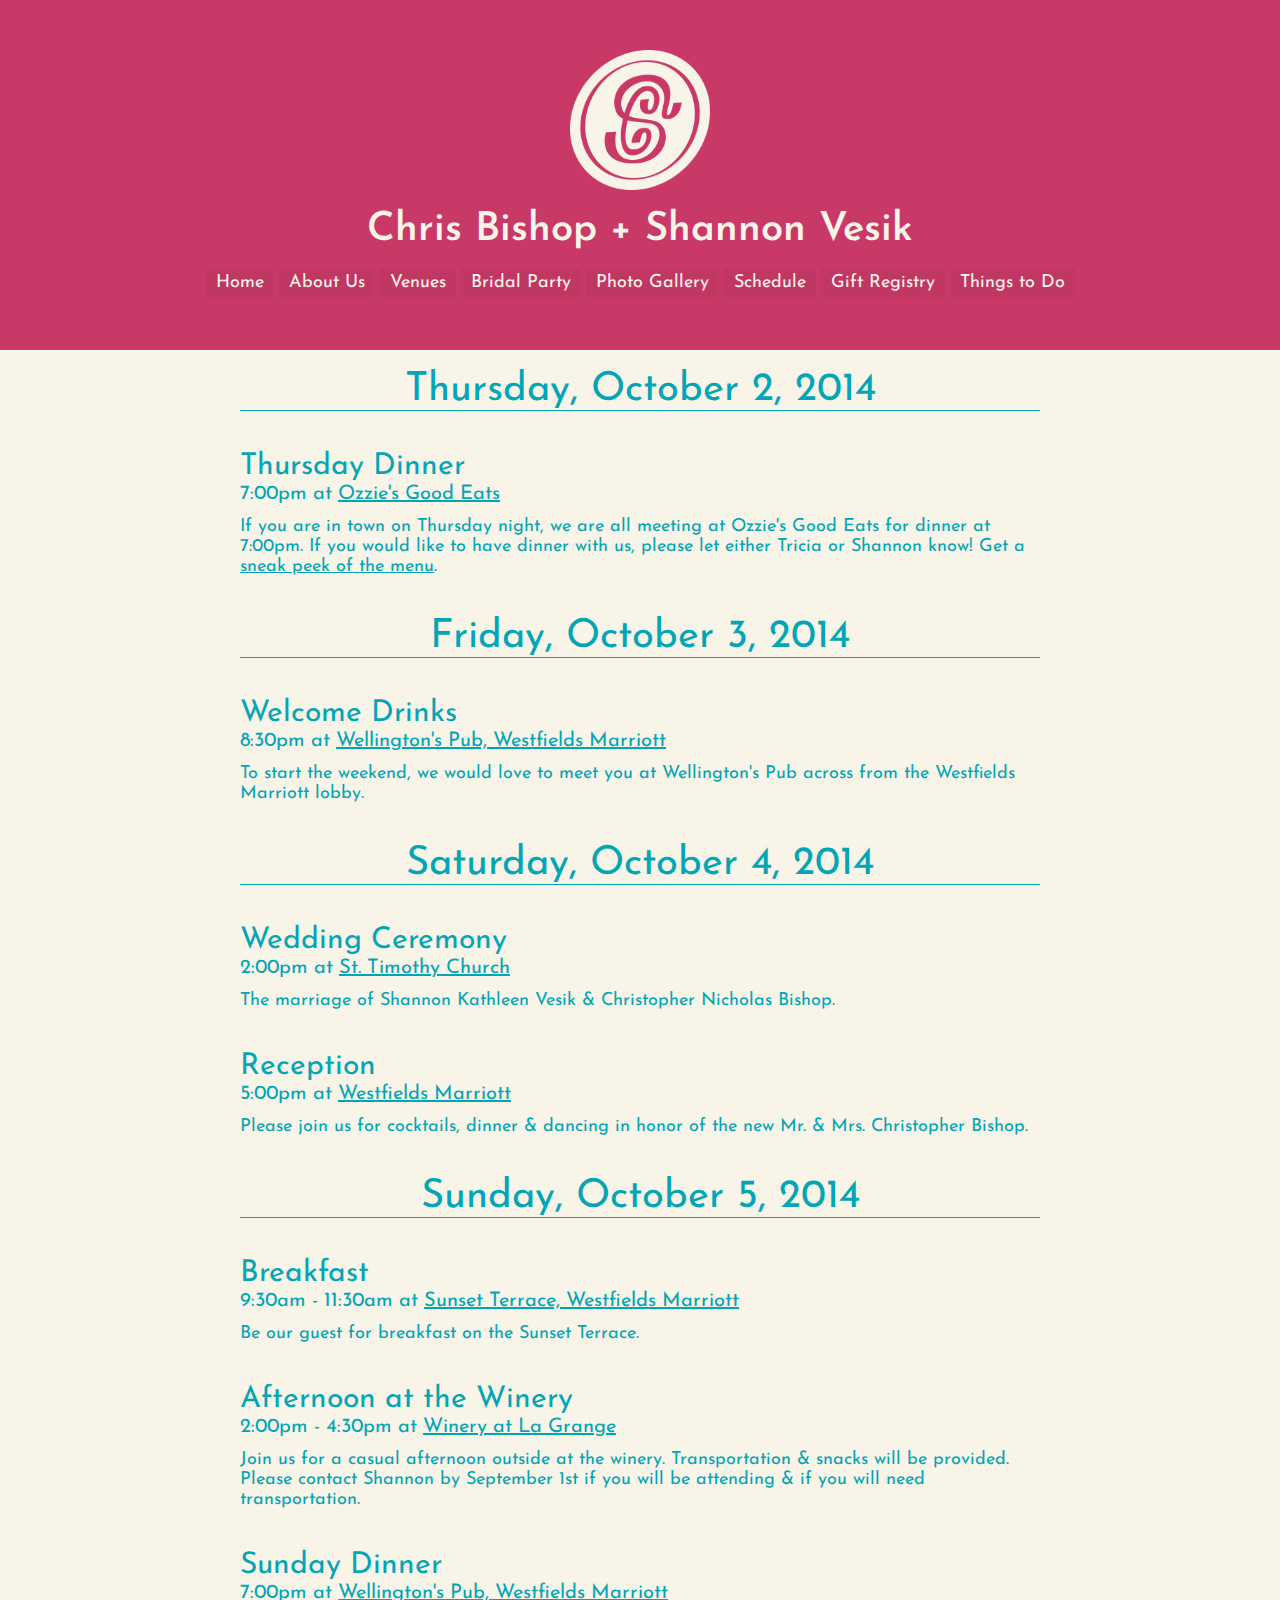
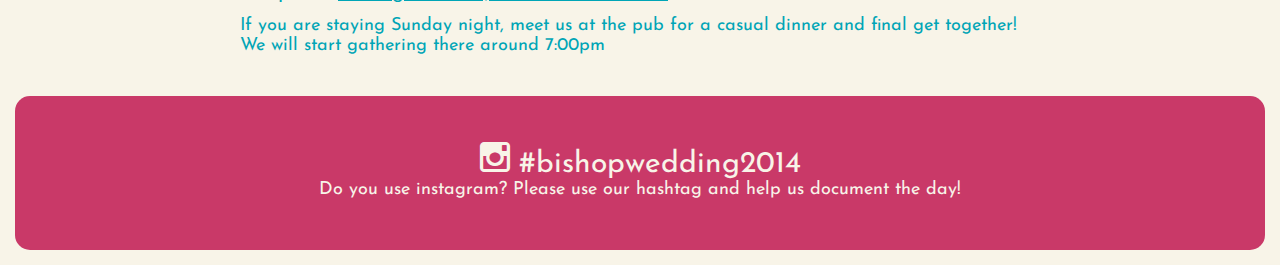
<file: schedule/index.html>
<!DOCTYPE html>
<html>
<head>
<meta http-equiv="Content-Type" content="text/html; charset=utf-8">
<meta name="description" content="" />
<meta name="keywords" content="" />
<meta name="author" content="Chris Bishop" />
<meta name="robots" content="index, follow" />
	<!--[if IE]>
		<script src="http://html5shiv.googlecode.com/svn/trunk/html5.js"></script>
	<![endif]-->
	<meta name="viewport" content="width=device-width, initial-scale=1.0, maximum-scale=1.0, user-scalable=no" /> 
	<link rel="stylesheet" type="text/css" href="/media/css/reset.css"/>
	<link rel="stylesheet" type="text/css" href="/media/css/global.css"/>
	<link rel="stylesheet" type="text/css" href="/media/css/sub.css"/>
	<link href='http://fonts.googleapis.com/css?family=Josefin+Sans:400,700' rel='stylesheet' type='text/css'>
	<link rel="stylesheet" href="/media/fonts/ss-social-regular.css" />
	<title>Chris Bishop & Shannon Vesik | Schedule</title>

  
</head>

<body>

<header>
	<a href="/"><img src="/media/images/global/logo.png"></a>
	<h1>10/4/14</h1>
	<h2>Chris&nbsp;Bishop + Shannon&nbsp;Vesik</h2>
	<p>We are so excited to celebrate our big day with our family &amp; friends, and welcome everyone to Virginia!<span class="expanded"> Our wedding weekend at the Westfields Marriott will include hugs and hellos, celebrations at the pub, cheers &amp; toasts, dancing &amp; maybe some jigging, a lot of laughs, some happy tears and of course, a big kiss to seal the deal.</span><p>
<ul>
	<li class="subnav"><a href="/">Home</a></li>
	<li><a href="/us">About Us</a></li>
	<li><a href="/venues">Venues</a></li>
	<li><a href="/bridalparty">Bridal Party</a></li>
	<li><a href="/photogallery">Photo Gallery</a></li>
	<li><a href="/schedule">Schedule</a></li>
	<li><a href="/registry">Gift Registry</a></li>
	<li><a href="/thingstodo">Things to Do</a></li>

</ul></header>

<h1>Thursday, October 2, 2014</h1>

<section class="event">
	<div class="header">
		<h2>Thursday Dinner</h2>
		<h3>7:00pm at <a href="https://ozziesgoodeats.com/">Ozzie's Good Eats</a></h3>
	</div>
	<p>If you are in town on Thursday night, we are all meeting at Ozzie's Good Eats for dinner at 7:00pm. If you would like to have dinner with us, please let either Tricia or Shannon know! Get a <a href="https://ozziesgoodeats.com/cs/Home/ViewMenu?m=16-Dinner.pdf">sneak peek of the menu</a>.</p>
</section>

<h1>Friday, October 3, 2014</h1>

<section class="event">
	<div class="header">
		<h2>Welcome Drinks</h2>
		<h3>8:30pm at <a href="/venues/#hotel">Wellington's Pub, Westfields Marriott</a></h3>
	</div>
	<p>To start the weekend, we would love to meet you at Wellington's Pub across from the Westfields Marriott lobby.</p>
</section>

<h1>Saturday, October 4, 2014</h1>

<section class="event">
	<div class="header">
		<h2>Wedding Ceremony</h2>
		<h3>2:00pm at <a href="/venues/#church">St. Timothy Church</a></h3>
	</div>
	<p>The marriage of Shannon Kathleen Vesik &amp; Christopher Nicholas Bishop.</p>
</section>

<section class="event">
	<div class="header">
		<h2>Reception</h2>
		<h3>5:00pm at <a href="/venues/#hotel">Westfields Marriott</a></h3>
	</div>
	<p>Please join us for cocktails, dinner &amp; dancing in honor of the new Mr. &amp; Mrs. Christopher Bishop.</p>
</section>

<h1>Sunday, October 5, 2014</h1>

<section class="event">
	<div class="header">
		<h2>Breakfast</h2>
		<h3>9:30am - 11:30am at <a href="/venues/#hotel">Sunset Terrace, Westfields Marriott</a></h3>
	</div>
	<p>Be our guest for breakfast on the Sunset Terrace.</p>
</section>

<section class="event">
	<div class="header">
		<h2>Afternoon at the Winery</h2>
		<h3>2:00pm - 4:30pm at <a href="/venues/#winery">Winery at La Grange</a></h3>
	</div>
	<p>Join us for a casual afternoon outside at the winery. Transportation &amp; snacks will be provided. Please contact Shannon by September 1st if you will be attending &amp; if you will need transportation.</p>
</section>

<section class="event">
	<div class="header">
		<h2>Sunday Dinner</h2>
		<h3>7:00pm at <a href="/venues/#hotel">Wellington's Pub, Westfields Marriott</a></h3>
	</div>
	<p>If you are staying Sunday night, meet us at the pub for a casual dinner and final get together!  We will start gathering there around 7:00pm</p>
</section>


<footer>
<h4><i class="ss-icon">&#xF641;</i> <a href="https://www.instagram.com/explore/tags/bishopwedding2014/">#bishopwedding2014</a></h4>
<p>Do you use instagram? Please use our hashtag and help us document the day!</p></footer>

</body>

</html>
</file>
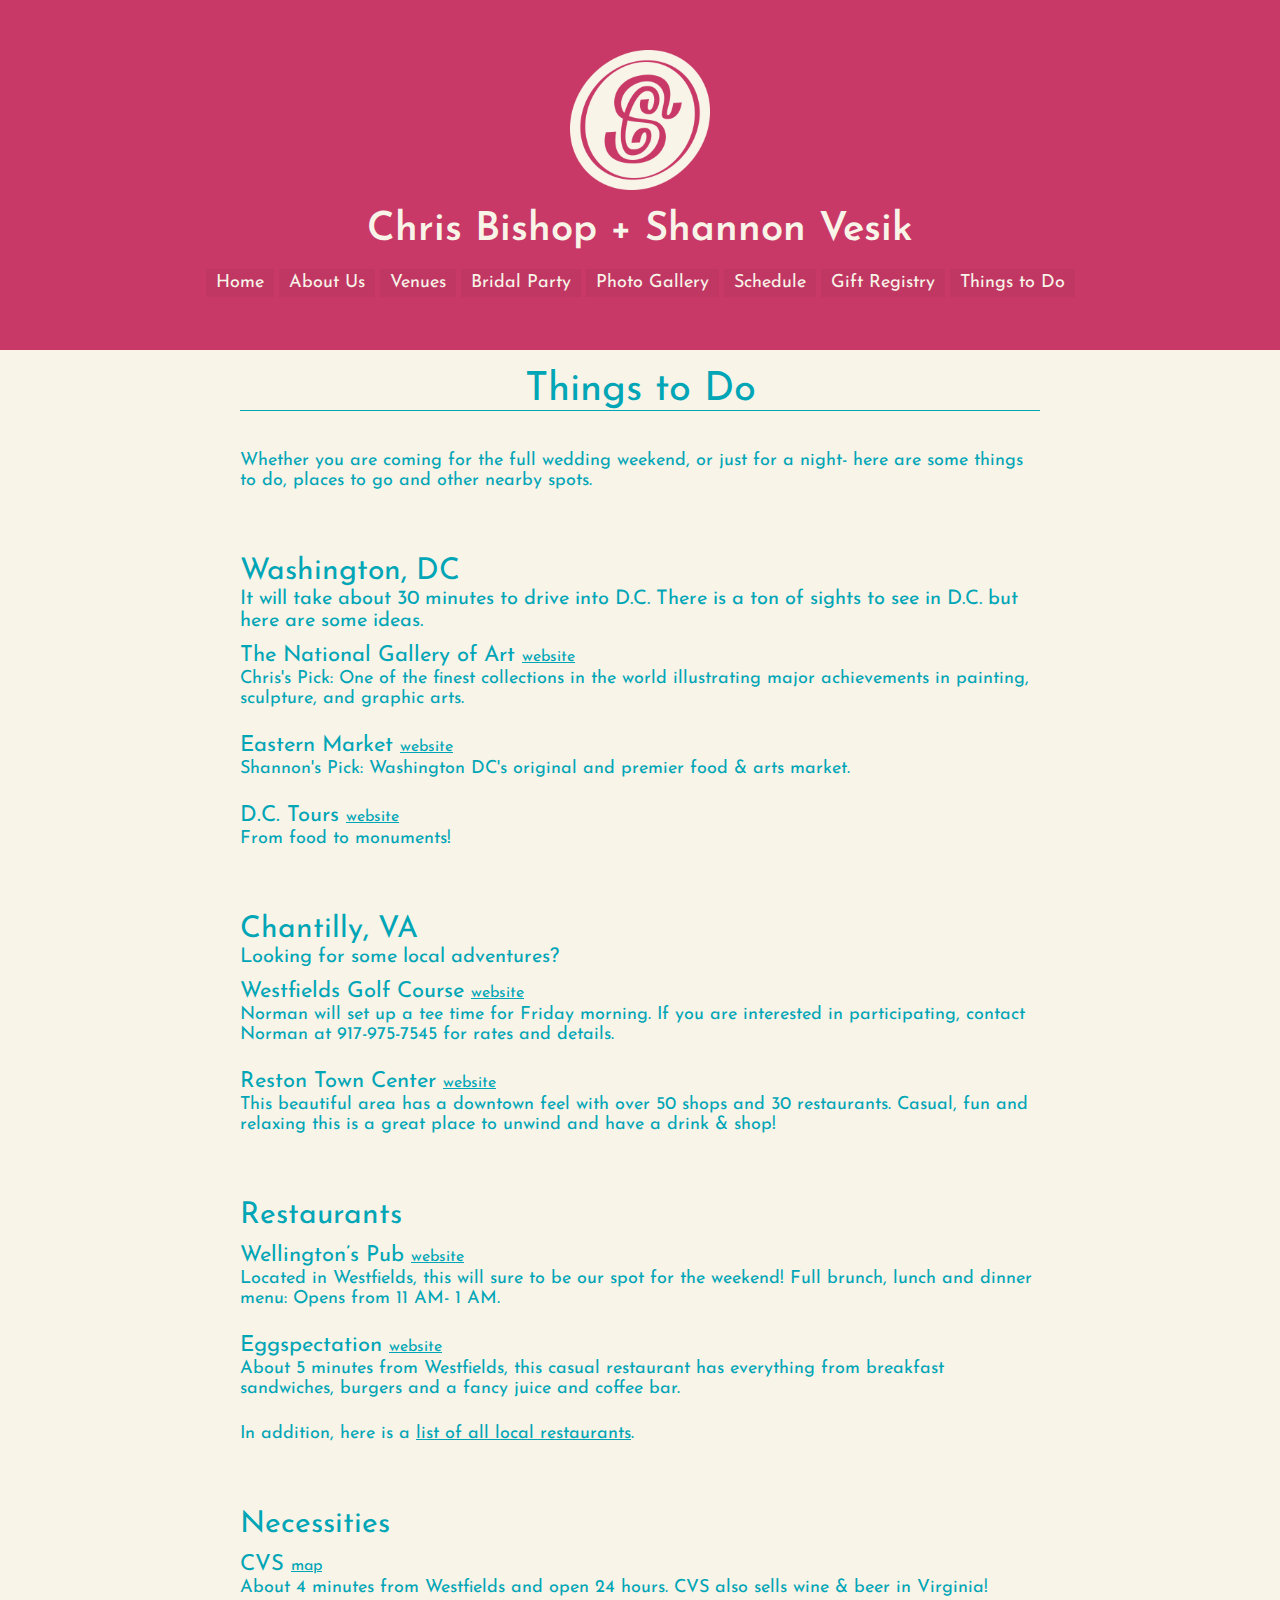
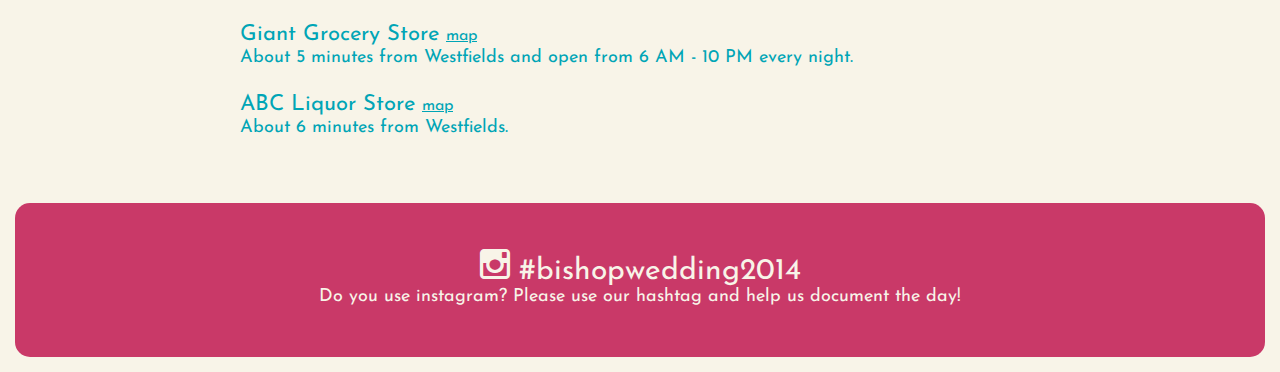
<file: thingstodo/index.html>
<!DOCTYPE html>
<html>
<head>
<meta http-equiv="Content-Type" content="text/html; charset=utf-8">
<meta name="description" content="" />
<meta name="keywords" content="" />
<meta name="author" content="Chris Bishop" />
<meta name="robots" content="index, follow" />
	<!--[if IE]>
		<script src="http://html5shiv.googlecode.com/svn/trunk/html5.js"></script>
	<![endif]-->
	<meta name="viewport" content="width=device-width, initial-scale=1.0, maximum-scale=1.0, user-scalable=no" /> 
	<link rel="stylesheet" type="text/css" href="/media/css/reset.css"/>
	<link rel="stylesheet" type="text/css" href="/media/css/global.css"/>
	<link rel="stylesheet" type="text/css" href="/media/css/sub.css"/>
	<link href='http://fonts.googleapis.com/css?family=Josefin+Sans:400,700' rel='stylesheet' type='text/css'>
	<link rel="stylesheet" href="/media/fonts/ss-social-regular.css" />
	<title>Chris Bishop & Shannon Vesik | Things to Do</title>

  
</head>

<body>

<header>
	<a href="/"><img src="/media/images/global/logo.png"></a>
	<h1>10/4/14</h1>
	<h2>Chris&nbsp;Bishop + Shannon&nbsp;Vesik</h2>
	<p>We are so excited to celebrate our big day with our family &amp; friends, and welcome everyone to Virginia!<span class="expanded"> Our wedding weekend at the Westfields Marriott will include hugs and hellos, celebrations at the pub, cheers &amp; toasts, dancing &amp; maybe some jigging, a lot of laughs, some happy tears and of course, a big kiss to seal the deal.</span><p>
<ul>
	<li class="subnav"><a href="/">Home</a></li>
	<li><a href="/us">About Us</a></li>
	<li><a href="/venues">Venues</a></li>
	<li><a href="/bridalparty">Bridal Party</a></li>
	<li><a href="/photogallery">Photo Gallery</a></li>
	<li><a href="/schedule">Schedule</a></li>
	<li><a href="/registry">Gift Registry</a></li>
	<li><a href="/thingstodo">Things to Do</a></li>

</ul></header>

<h1>Things to Do</h1>

<section class="thingstodo">
	<p>Whether you are coming for the full wedding weekend, or just for a night- here are some things to do, places to go and other nearby spots.</p>
</section>


<section class="thingstodo">

	<div class="header">
		<h2>Washington, DC</h2>
		<h3>It will take about 30 minutes to drive into D.C. There is a ton of sights to see in D.C. but here are some ideas.</h3>
	</div>
	
	<h4>The National Gallery of Art <a href="https://www.nga.gov/">website</a></h4>
	<p>Chris's Pick: One of the finest collections in the world illustrating major achievements in painting, sculpture, and graphic arts.</p>
	
	<h4>Eastern Market <a href="http://www.easternmarket-dc.org/">website</a></a></h4>
	<p>Shannon's Pick: Washington DC's original and premier food & arts market.</p>
	
	<h4>D.C. Tours <a href="http://www.dctours.us/">website</a></a></h4>
	<p>From food to monuments!</p>

</section>

<section class="thingstodo">

	<div class="header">
		<h2>Chantilly, VA</h2>
		<h3>Looking for some local adventures?</h3>
	</div>
	
	<h4>Westfields Golf Course <a href="http://www.westfieldsgolf.com/">website</a></h4>
	<p>Norman will set up a tee time for Friday morning. If you are interested in participating, contact Norman at 917-975-7545 for rates and details.</p>
	
	<h4>Reston Town Center  <a href="http://www.restontowncenter.com/index.php">website</a></a></h4>
	<p>This beautiful area has a downtown feel with over 50 shops and 30 restaurants.  Casual, fun and relaxing this is a great place to unwind and have a drink & shop!</p>
	
</section>

<section class="thingstodo">

	<div class="header">
		<h2>Restaurants</h2>
	</div>
	
	<h4>Wellington’s Pub <a href="https://www.marriott.com/en-us/hotels/iadwf-westfields-marriott-washington-dulles/dining/wellingtons/">website</a></h4>
	<p>Located in Westfields, this will sure to be our spot for the weekend! Full brunch, lunch and dinner menu: Opens from 11 AM- 1 AM.</p>
	
	<h4>Eggspectation <a href="http://www.eggspectation.com/">website</a></a></h4>
	<p>About 5 minutes from Westfields, this casual restaurant has everything from breakfast sandwiches, burgers and a fancy juice and coffee bar.</p>
	
	<p>In addition, here is a <a href="/media/downloads/restaurantguide.pdf">list of all local restaurants</a>.</p>
	
</section>

<section class="thingstodo">

	<div class="header">
		<h2>Necessities</h2>
	</div>
	
	<h4>CVS <a href="https://www.google.com/maps/place/3919+Centreville+Rd/@38.8949517,-77.4302368,17z/data=!3m1!4b1!4m2!3m1!1s0x89b646842127b327:0x6b6e6f76a228b64d">map</a></h4>
	<p>About 4 minutes from Westfields and open 24 hours. CVS also sells wine & beer in Virginia!</p>
	
	<h4>Giant Grocery Store <a href="https://www.google.com/maps/preview?q=5615+Stone+Rd.+Sully+Station+Centreville,+VA+20120&ie=UTF-8&hq=&hnear=0x89b6446130048f6f:0xedfaf65393b67488,5615+Stone+Rd,+Centreville,+VA+20120&gl=us&ei=wbtAU6bHCsSosATq6oGIAw&ved=0CCcQ8gEwAA">map</a></a></h4>
	<p>About 5 minutes from Westfields and open from 6 AM - 10 PM every night.</p>
	
	<h4>ABC Liquor Store <a href="https://www.google.com/maps/place/13944+Lee+Jackson+Memorial+Hwy/@38.8933468,-77.4288018,17z/data=!3m1!4b1!4m2!3m1!1s0x89b64681328a0e11:0xc146ccbf6c4abb64">map</a></a></h4>
	<p>About 6 minutes from Westfields.</p>
	
</section>


<footer>
<h4><i class="ss-icon">&#xF641;</i> <a href="https://www.instagram.com/explore/tags/bishopwedding2014/">#bishopwedding2014</a></h4>
<p>Do you use instagram? Please use our hashtag and help us document the day!</p></footer>

</body>

</html>
</file>
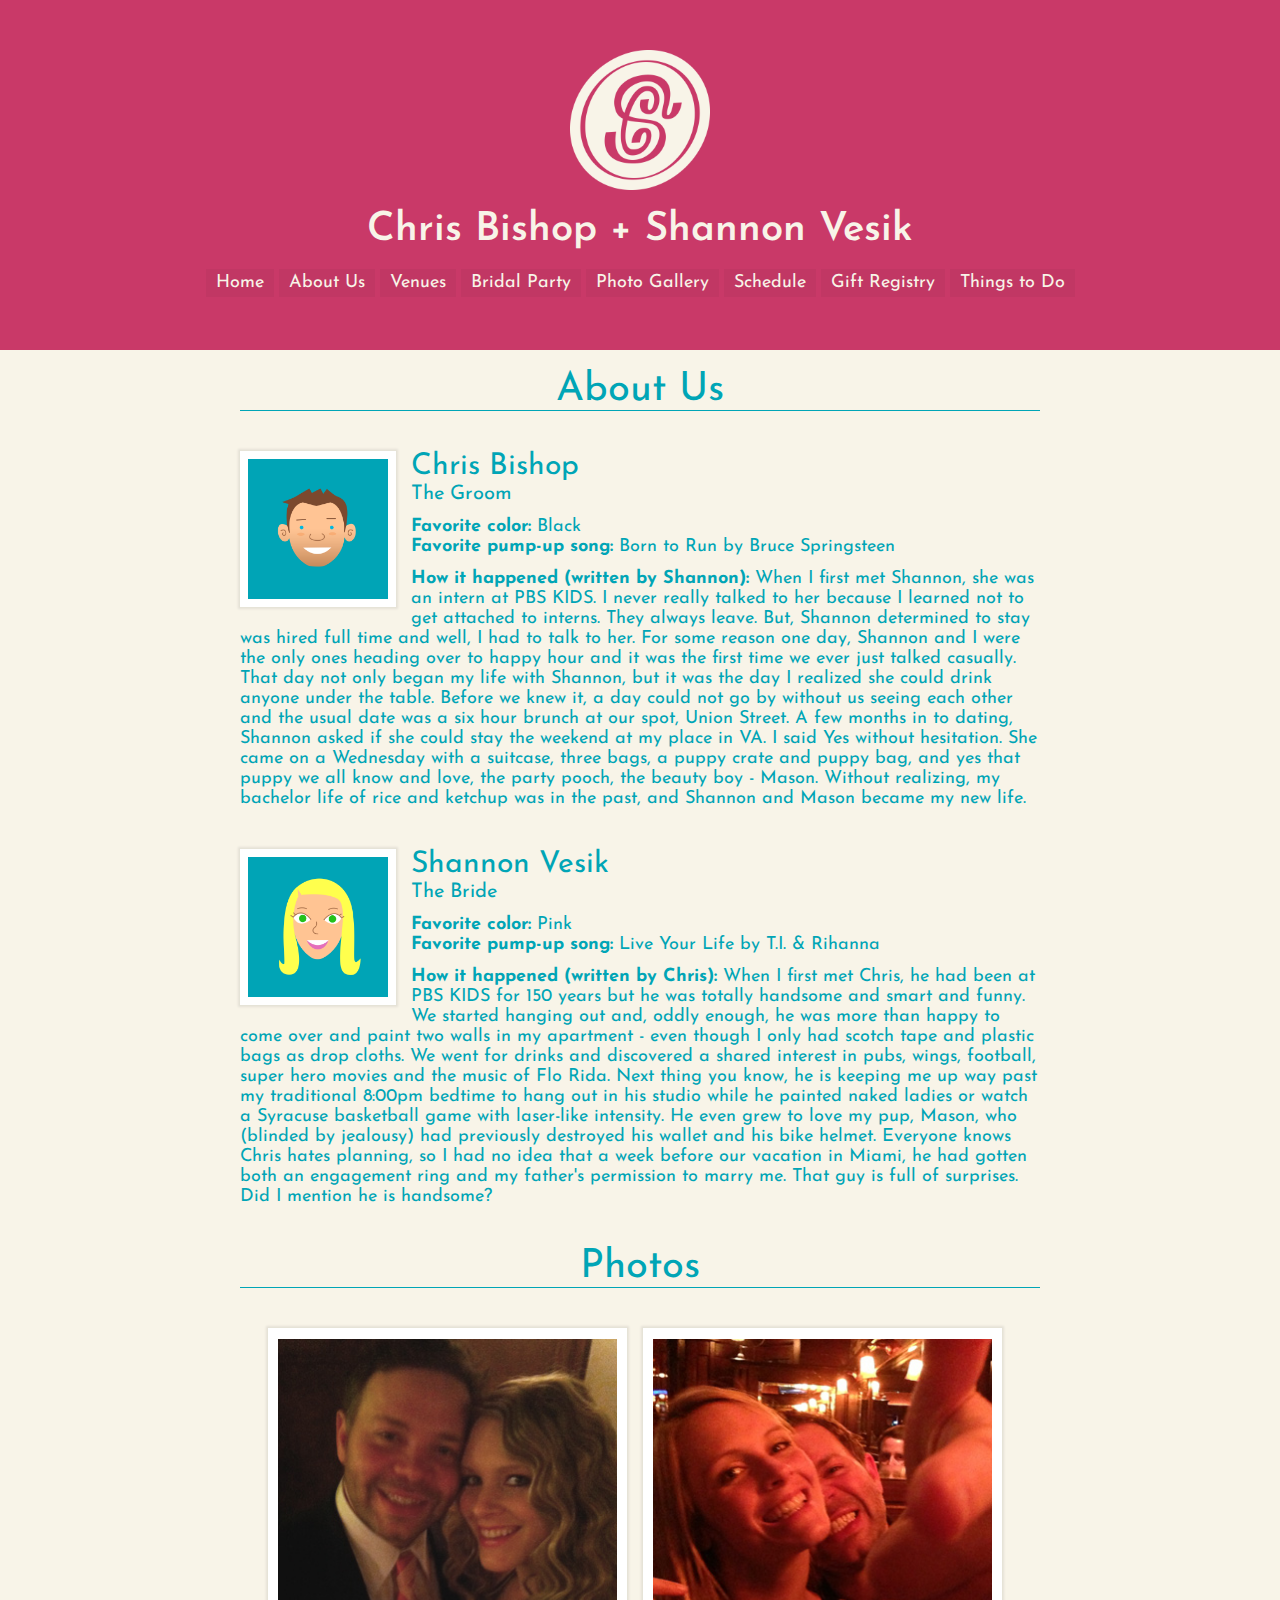
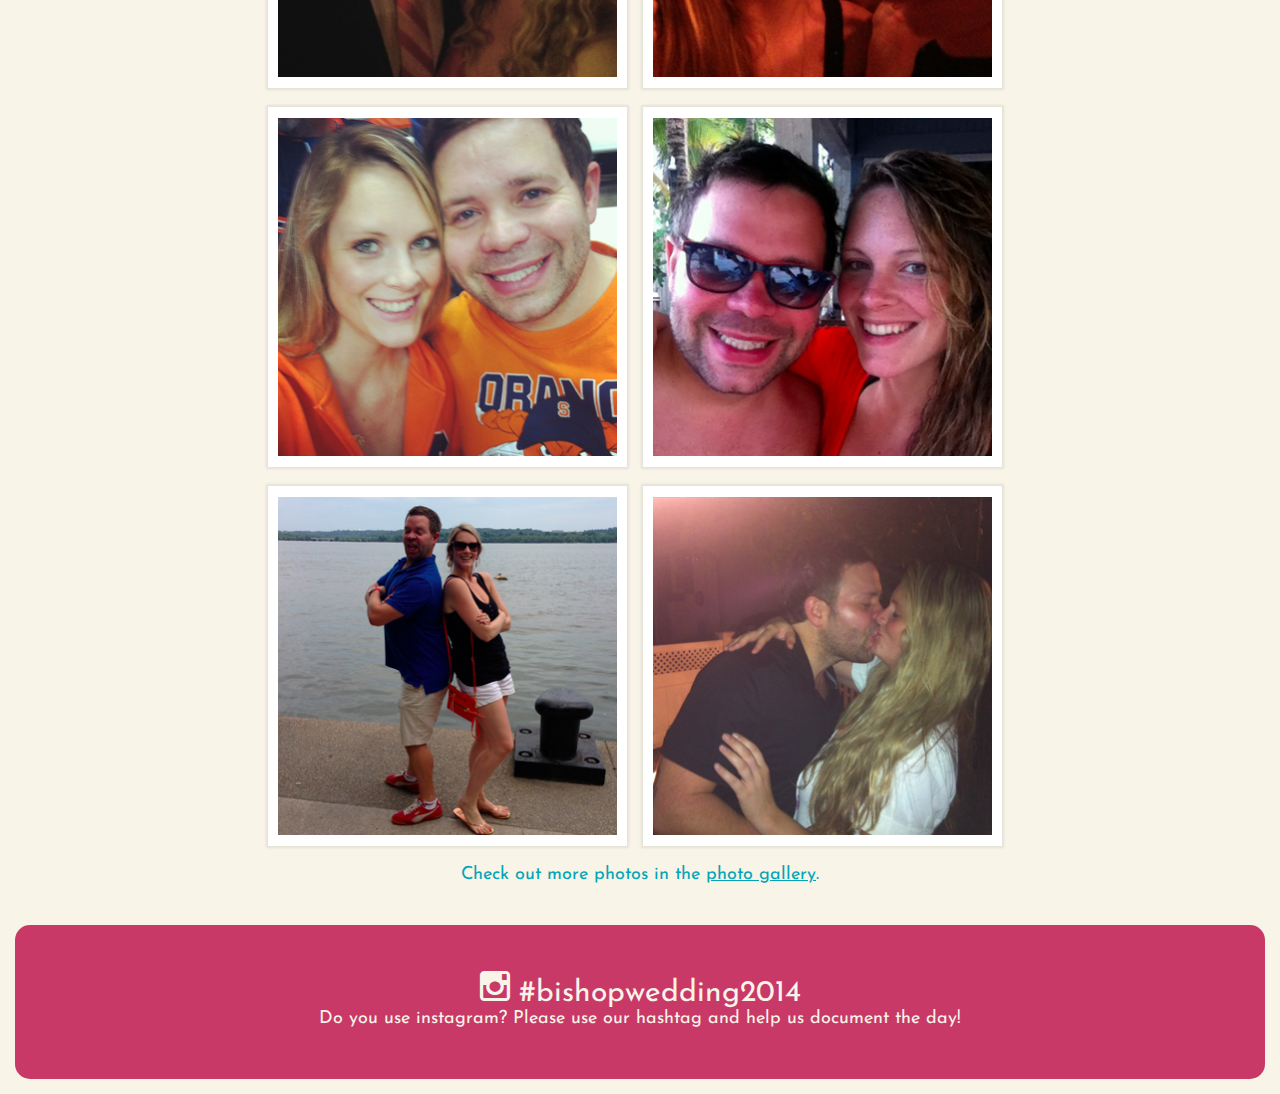
<file: us/index.html>
<!DOCTYPE html>
<html>
<head>
<meta http-equiv="Content-Type" content="text/html; charset=utf-8">
<meta name="description" content="" />
<meta name="keywords" content="" />
<meta name="author" content="Chris Bishop" />
<meta name="robots" content="index, follow" />
	<!--[if IE]>
		<script src="http://html5shiv.googlecode.com/svn/trunk/html5.js"></script>
	<![endif]-->
	<meta name="viewport" content="width=device-width, initial-scale=1.0, maximum-scale=1.0, user-scalable=no" /> 
	<link rel="stylesheet" type="text/css" href="/media/css/reset.css"/>
	<link rel="stylesheet" type="text/css" href="/media/css/global.css"/>
	<link rel="stylesheet" type="text/css" href="/media/css/sub.css"/>
	<link href='http://fonts.googleapis.com/css?family=Josefin+Sans:400,700' rel='stylesheet' type='text/css'>
	<link rel="stylesheet" href="/media/fonts/ss-social-regular.css" />
	<title>Chris Bishop & Shannon Vesik | About Us</title>

  
</head>

<body>

<header>
	<a href="/"><img src="/media/images/global/logo.png"></a>
	<h1>10/4/14</h1>
	<h2>Chris&nbsp;Bishop + Shannon&nbsp;Vesik</h2>
	<p>We are so excited to celebrate our big day with our family &amp; friends, and welcome everyone to Virginia!<span class="expanded"> Our wedding weekend at the Westfields Marriott will include hugs and hellos, celebrations at the pub, cheers &amp; toasts, dancing &amp; maybe some jigging, a lot of laughs, some happy tears and of course, a big kiss to seal the deal.</span><p>
<ul>
	<li class="subnav"><a href="/">Home</a></li>
	<li><a href="/us">About Us</a></li>
	<li><a href="/venues">Venues</a></li>
	<li><a href="/bridalparty">Bridal Party</a></li>
	<li><a href="/photogallery">Photo Gallery</a></li>
	<li><a href="/schedule">Schedule</a></li>
	<li><a href="/registry">Gift Registry</a></li>
	<li><a href="/thingstodo">Things to Do</a></li>

</ul></header>

<h1>About Us</h1>

<section class="bio">
	<img src="/media/images/us/chris.png">
	<div class="header">
		<h2>Chris Bishop</h2>
		<h3>The Groom</h3>
	</div>
	<div class="header">
		<p><b>Favorite color:</b> Black</p>
		<p><b>Favorite pump-up song:</b> Born to Run by Bruce Springsteen</p>
	</div>
	<p><b>How it happened (written by Shannon):</b> When I first met Shannon, she was an intern at PBS KIDS.  I never really talked to her because I learned not to get attached to interns.  They always leave.  But, Shannon determined to stay was hired full time and well, I had to talk to her. For some reason one day, Shannon and I were the only ones heading over to happy hour and it was the first time we ever just talked casually.  That day not only began my life with Shannon, but it was the day I realized she could drink anyone under the table.  Before we knew it,  a day could not go by without us seeing each other and the usual date was a six hour brunch at our spot, Union Street. A few months in to dating, Shannon asked if she could stay the weekend at my place in VA.  I said Yes without hesitation.  She came on a Wednesday with a suitcase, three bags, a puppy crate and puppy bag, and yes that puppy we all know and love, the party pooch, the beauty boy - Mason.   Without realizing, my bachelor life of rice and ketchup was in the past, and Shannon and Mason became my new life.</p>
</section>

<section class="bio">
	<img src="/media/images/us/shannon.png">
	<div class="header">
		<h2>Shannon Vesik</h2>
		<h3>The Bride</h3>
	</div>
	<div class="header">
		<p><b>Favorite color:</b> Pink</p>
		<p><b>Favorite pump-up song:</b> Live Your Life by T.I. &amp; Rihanna</p>
	</div>
	<p><b>How it happened (written by Chris):</b> When I first met Chris, he had been at PBS KIDS for 150 years but he was totally handsome and smart and funny. We started hanging out and, oddly enough, he was more than happy to come over and paint two walls in my apartment - even though I only had scotch tape and plastic bags as drop cloths. We went for drinks and discovered a shared interest in pubs, wings, football, super hero movies and the music of Flo Rida. Next thing you know, he is keeping me up way past my traditional 8:00pm bedtime to hang out in his studio while he painted naked ladies or watch a Syracuse basketball game with laser-like intensity. He even grew to love my pup, Mason, who (blinded by jealousy) had previously destroyed his wallet and his bike helmet. Everyone knows Chris hates planning, so I had no idea that a week before our vacation in Miami, he had gotten both an engagement ring and my father's permission to marry me. That guy is full of surprises. Did I mention he is handsome?</p>
</section>

<h1>Photos</h1>

<section class="photos">
	<ul>
		<li><img src="/media/images/us/us_wedding.jpg"></li>
		<li><img src="/media/images/us/us_badass.jpg"></li>
		<li><img src="/media/images/us/us_orange.jpg"></li>
		<li><img src="/media/images/us/us_miami.jpg"></li>
		<li><img src="/media/images/us/us_goofy.jpg"></li>
		<li><img src="/media/images/us/us_kiss.jpg"></li>
	<ul>
	<p>Check out more photos in the <a href="/photogallery">photo gallery</a>.</p>
</section>

<footer>
<h4><i class="ss-icon">&#xF641;</i> <a href="https://www.instagram.com/explore/tags/bishopwedding2014/">#bishopwedding2014</a></h4>
<p>Do you use instagram? Please use our hashtag and help us document the day!</p></footer>

</body>

</html>
</file>
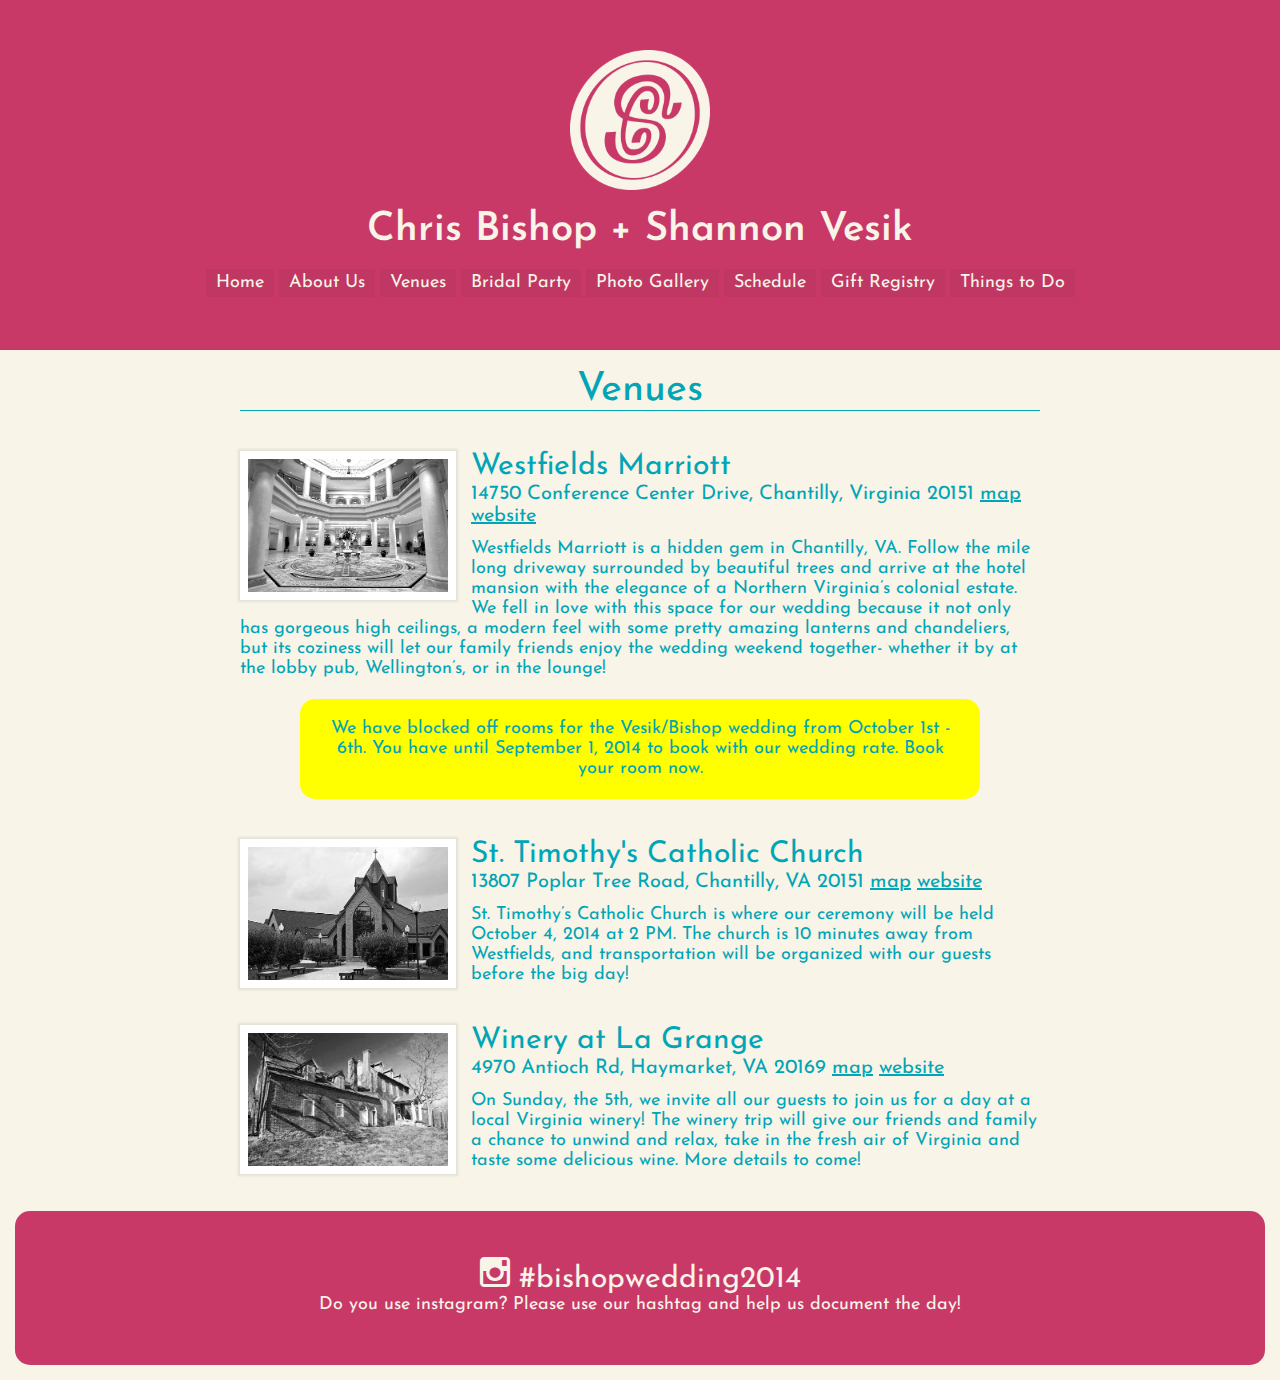
<file: venues/index.html>
<!DOCTYPE html>
<html>
<head>
<meta http-equiv="Content-Type" content="text/html; charset=utf-8">
<meta name="description" content="" />
<meta name="keywords" content="" />
<meta name="author" content="Chris Bishop" />
<meta name="robots" content="index, follow" />
	<!--[if IE]>
		<script src="http://html5shiv.googlecode.com/svn/trunk/html5.js"></script>
	<![endif]-->
	<meta name="viewport" content="width=device-width, initial-scale=1.0, maximum-scale=1.0, user-scalable=no" /> 
	<link rel="stylesheet" type="text/css" href="/media/css/reset.css"/>
	<link rel="stylesheet" type="text/css" href="/media/css/global.css"/>
	<link rel="stylesheet" type="text/css" href="/media/css/sub.css"/>
	<link href='http://fonts.googleapis.com/css?family=Josefin+Sans:400,700' rel='stylesheet' type='text/css'>
	<link rel="stylesheet" href="/media/fonts/ss-social-regular.css" />
	<title>Chris Bishop & Shannon Vesik | Venues</title>

  
</head>

<body>

<header>
	<a href="/"><img src="/media/images/global/logo.png"></a>
	<h1>10/4/14</h1>
	<h2>Chris&nbsp;Bishop + Shannon&nbsp;Vesik</h2>
	<p>We are so excited to celebrate our big day with our family &amp; friends, and welcome everyone to Virginia!<span class="expanded"> Our wedding weekend at the Westfields Marriott will include hugs and hellos, celebrations at the pub, cheers &amp; toasts, dancing &amp; maybe some jigging, a lot of laughs, some happy tears and of course, a big kiss to seal the deal.</span><p>
<ul>
	<li class="subnav"><a href="/">Home</a></li>
	<li><a href="/us">About Us</a></li>
	<li><a href="/venues">Venues</a></li>
	<li><a href="/bridalparty">Bridal Party</a></li>
	<li><a href="/photogallery">Photo Gallery</a></li>
	<li><a href="/schedule">Schedule</a></li>
	<li><a href="/registry">Gift Registry</a></li>
	<li><a href="/thingstodo">Things to Do</a></li>

</ul></header>

<h1>Venues</h1>

<a name="hotel">
<section class="location">
	<img src="/media/images/venues/hotel_int.png">
	<div class="header">
		<h2>Westfields Marriott</h2>
		<h3>14750 Conference Center Drive, Chantilly, Virginia 20151 <a href="http://maps.google.com/maps?safe=off&rlz=1C5CHFA_enUS568US568&espv=210&es_sm=91&bav=on.2,or.r_cp.r_qf.&bvm=bv.58187178,d.cWc&biw=1232&bih=742&um=1&ie=UTF-8&q=Westfields+Marriott+Washington+Dulles&fb=1&gl=us&hq=westfields+marriott&hnear=0x89b64d3e93a4abf1:0xd7f52686dbc1012c,Alexandria,+VA&cid=7774284855094670217&sa=X&ei=R7zIUv-lC8PlsASzs4LwDA&sqi=2&ved=0CMABEPwSMA4">map</a> <a href="http://www.marriott.com/hotels/travel/iadwf-westfields-marriott-washington-dulles/">website</a></h3>
	</div>
	<p>Westfields Marriott is a hidden gem in Chantilly, VA.  Follow the mile long driveway surrounded by beautiful trees and arrive at the hotel mansion with the elegance of a Northern Virginia’s colonial estate.<span class="expanded"> We fell in love with this space for our wedding because it not only has gorgeous high ceilings, a modern feel with some pretty amazing lanterns and chandeliers, but its coziness will let our family friends enjoy the wedding weekend together- whether it by at the lobby pub, Wellington’s, or in the lounge!</span></p>
	<h6>We have blocked off rooms for the Vesik/Bishop wedding from October 1st - 6th. You have until September 1, 2014 to book with our wedding rate. Book your room now.</h6>
</section>

<a name="church">
<section class="location">
	<img src="/media/images/venues/church.png">
	<div class="header">
		<h2>St. Timothy's Catholic Church</h2>
		<h3>13807 Poplar Tree Road, Chantilly, VA 20151 <a href="http://maps.google.com/maps?safe=off&rlz=1C5CHFA_enUS568US568&espv=210&es_sm=91&bav=on.2,or.r_cp.r_qf.&biw=1232&bih=742&bvm=pv.xjs.s.en_US.EeLgqkzqnSg.O&um=1&ie=UTF-8&q=Saint+Timothy+Catholic+Church&fb=1&gl=us&hq=st+timothy+chantilly&cid=672902537237842886&sa=X&ei=YLzIUpLyJJDIsAT9_IGQDQ&ved=0CJcBEPwSMAk">map</a> <a href="http://sttimothyparish.org/">website</a></h3>
	</div>
	<p>St. Timothy’s Catholic Church is where our ceremony will be held October 4, 2014 at 2 PM.  The church is 10 minutes away from Westfields, and transportation will be organized with our guests before the big day!</p>
</section>

<a name="winery">
<section class="location">
	<img src="/media/images/venues/winery.png">
	<div class="header">
		<h2>Winery at La Grange</h2>
		<h3>4970 Antioch Rd, Haymarket, VA 20169 <a href="http://maps.google.com/maps?rlz=1C5CHFA_enUS568US568&espv=210&es_sm=91&um=1&ie=UTF-8&q=The+Winery+At+La+Grange&fb=1&gl=us&hq=Winery+at+la+Grange&cid=4260665666927560346&sa=X&ei=6rvIUsLTJqbNsQT1ioGoDQ&ved=0CKgBEPwSMAs">map</a> <a href="http://www.wineryatlagrange.com/">website</a></h3>
	</div>
	<p>On Sunday, the 5th, we invite all our guests to join us for a day at a local Virginia winery!  The winery trip will give our friends and family a chance to unwind and relax, take in the fresh air of Virginia and taste some delicious wine.  More details to come!</p>
</section>

<footer>
<h4><i class="ss-icon">&#xF641;</i> <a href="https://www.instagram.com/explore/tags/bishopwedding2014/">#bishopwedding2014</a></h4>
<p>Do you use instagram? Please use our hashtag and help us document the day!</p></footer>

</body>

</html>
</file>
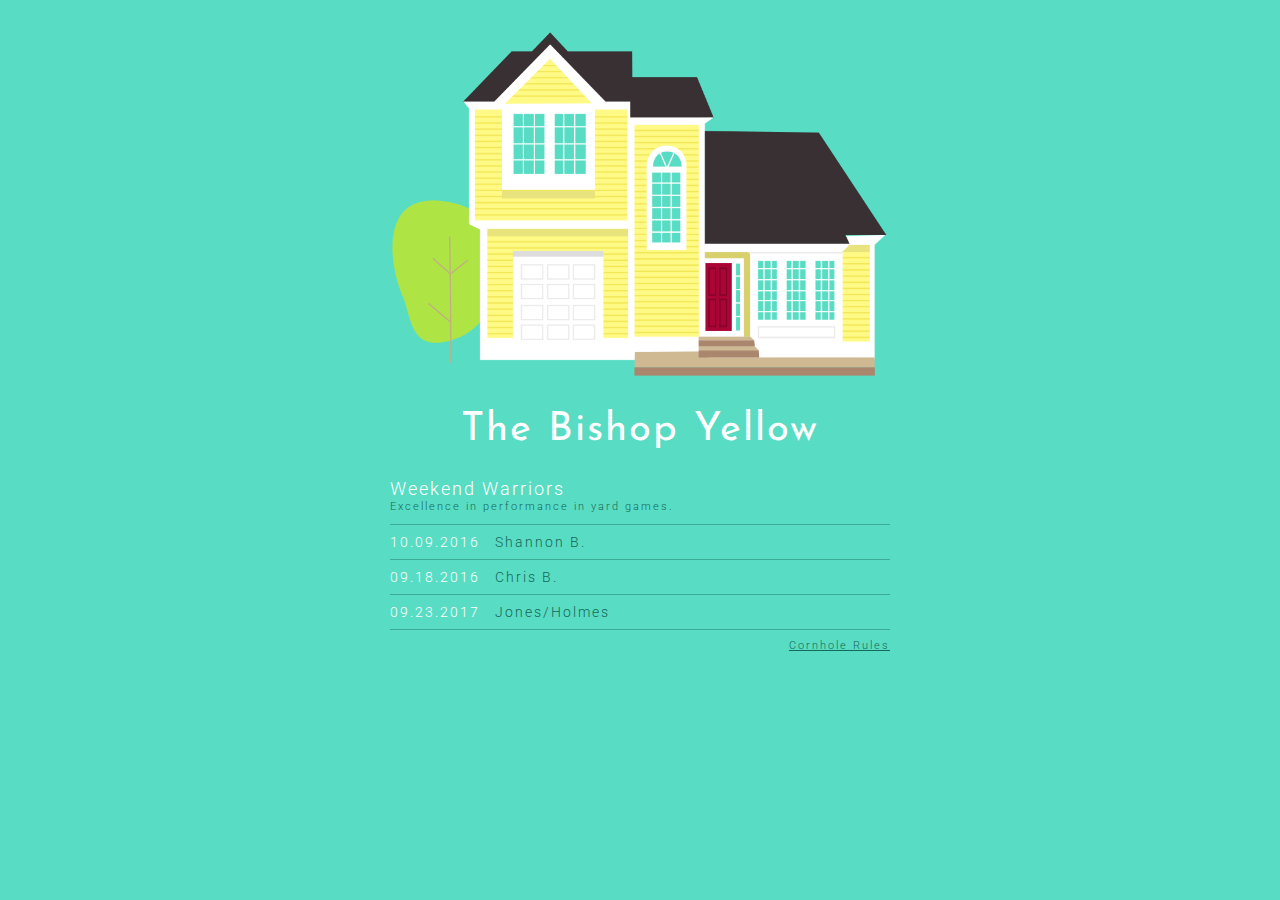
<file: yellow/index.html>
<!DOCTYPE html>
<html>
<head>
	<!--[if IE]>
		<script src="http://html5shiv.googlecode.com/svn/trunk/html5.js"></script>
	<![endif]-->
	<meta name="viewport" content="width=device-width, initial-scale=1.0, maximum-scale=1.0, user-scalable=no" /> 
	<link rel="stylesheet" type="text/css" href="media/css/reset.css"/>
	<link rel="stylesheet" type="text/css" href="media/css/main.css"/>
	<link href="https://fonts.googleapis.com/css?family=Josefin+Sans" rel="stylesheet">
	<link href="https://fonts.googleapis.com/css?family=Roboto:300" rel="stylesheet">
	<title>The Bishop Yellow</title>
</head>
<body>
	<section id="main">
		
		<header>
			<img src="media/images/house.png" id="house">
			<h1>The Bishop Yellow</h1>
		</header>
		
		<section id="weekend">
			<h1>Weekend Warriors</h1>
			<h2>Excellence in performance in yard games.</h2>
			<ul>
				<li><time>10.09.2016</time> Shannon B.</li>
				<li><time>09.18.2016</time> Chris B.</li>
				<li><time>09.23.2017</time> Jones/Holmes</li>
			</ul>
			<p id="sup"><a href="rules.html">Cornhole Rules</a></p>
		</section>
	
	
	</section>
</body>

</html>
</file>
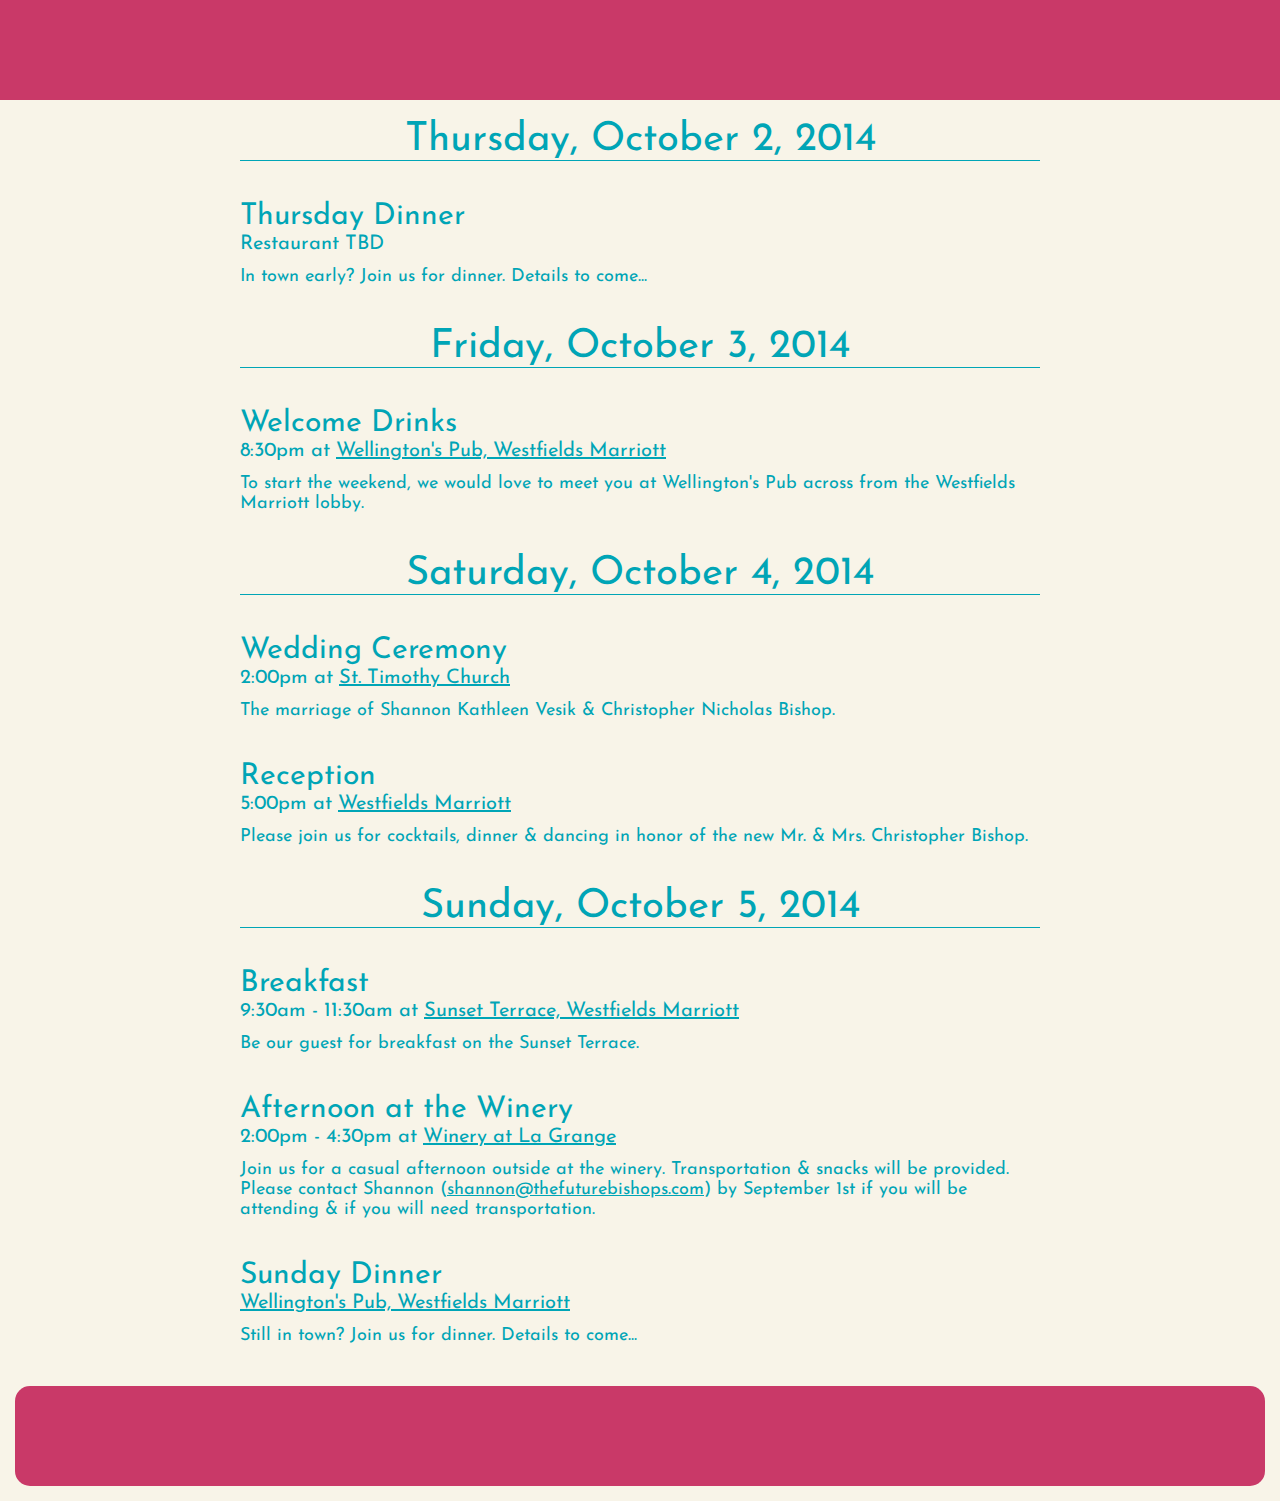
<file: schedule/index2.html>
<!DOCTYPE html>
<html>
<head>
<meta http-equiv="Content-Type" content="text/html; charset=utf-8">
<meta name="description" content="" />
<meta name="keywords" content="" />
<meta name="author" content="Chris Bishop"
<meta name="robots" content="index, follow" />
	<!--[if IE]>
		<script src="http://html5shiv.googlecode.com/svn/trunk/html5.js"></script>
	<![endif]-->
	<meta name="viewport" content="width=device-width, initial-scale=1.0, maximum-scale=1.0, user-scalable=no" /> 
	<link rel="stylesheet" type="text/css" href="/media/css/reset.css"/>
	<link rel="stylesheet" type="text/css" href="/media/css/global.css"/>
	<link rel="stylesheet" type="text/css" href="/media/css/sub.css"/>
	<link href='http://fonts.googleapis.com/css?family=Josefin+Sans:400,700' rel='stylesheet' type='text/css'>
	<link rel="stylesheet" href="/media/fonts/ss-social-regular.css" />
	<title>Chris Bishop & Shannon Vesik | Schedule</title>

  
</head>

<body>

<header>
	<!--#include virtual="/media/includes/header.html" -->
</header>

<h1>Thursday, October 2, 2014</h1>

<section class="event">
	<div class="header">
		<h2>Thursday Dinner</h2>
		<h3>Restaurant TBD</h3>
	</div>
	<p>In town early? Join us for dinner. Details to come...</p>
</section>

<h1>Friday, October 3, 2014</h1>

<section class="event">
	<div class="header">
		<h2>Welcome Drinks</h2>
		<h3>8:30pm at <a href="/venues/#hotel">Wellington's Pub, Westfields Marriott</a></h3>
	</div>
	<p>To start the weekend, we would love to meet you at Wellington's Pub across from the Westfields Marriott lobby.</p>
</section>

<h1>Saturday, October 4, 2014</h1>

<section class="event">
	<div class="header">
		<h2>Wedding Ceremony</h2>
		<h3>2:00pm at <a href="/venues/#church">St. Timothy Church</a></h3>
	</div>
	<p>The marriage of Shannon Kathleen Vesik &amp; Christopher Nicholas Bishop.</p>
</section>

<section class="event">
	<div class="header">
		<h2>Reception</h2>
		<h3>5:00pm at <a href="/venues/#hotel">Westfields Marriott</a></h3>
	</div>
	<p>Please join us for cocktails, dinner &amp; dancing in honor of the new Mr. &amp; Mrs. Christopher Bishop.</p>
</section>

<h1>Sunday, October 5, 2014</h1>

<section class="event">
	<div class="header">
		<h2>Breakfast</h2>
		<h3>9:30am - 11:30am at <a href="/venues/#hotel">Sunset Terrace, Westfields Marriott</a></h3>
	</div>
	<p>Be our guest for breakfast on the Sunset Terrace.</p>
</section>

<section class="event">
	<div class="header">
		<h2>Afternoon at the Winery</h2>
		<h3>2:00pm - 4:30pm at <a href="/venues/#winery">Winery at La Grange</a></h3>
	</div>
	<p>Join us for a casual afternoon outside at the winery. Transportation &amp; snacks will be provided. Please contact Shannon (<a href="mailto:shannon@thefuturebishops.com">shannon@thefuturebishops.com</a>) by September 1st if you will be attending &amp; if you will need transportation.</p>
</section>

<section class="event">
	<div class="header">
		<h2>Sunday Dinner</h2>
		<h3><a href="/venues/#hotel">Wellington's Pub, Westfields Marriott</a></h3>
	</div>
	<p>Still in town? Join us for dinner. Details to come...</p>
</section>


<footer>
	<!--#include virtual="/media/includes/footer.html" -->
</footer>

</body>

</html>
</file>
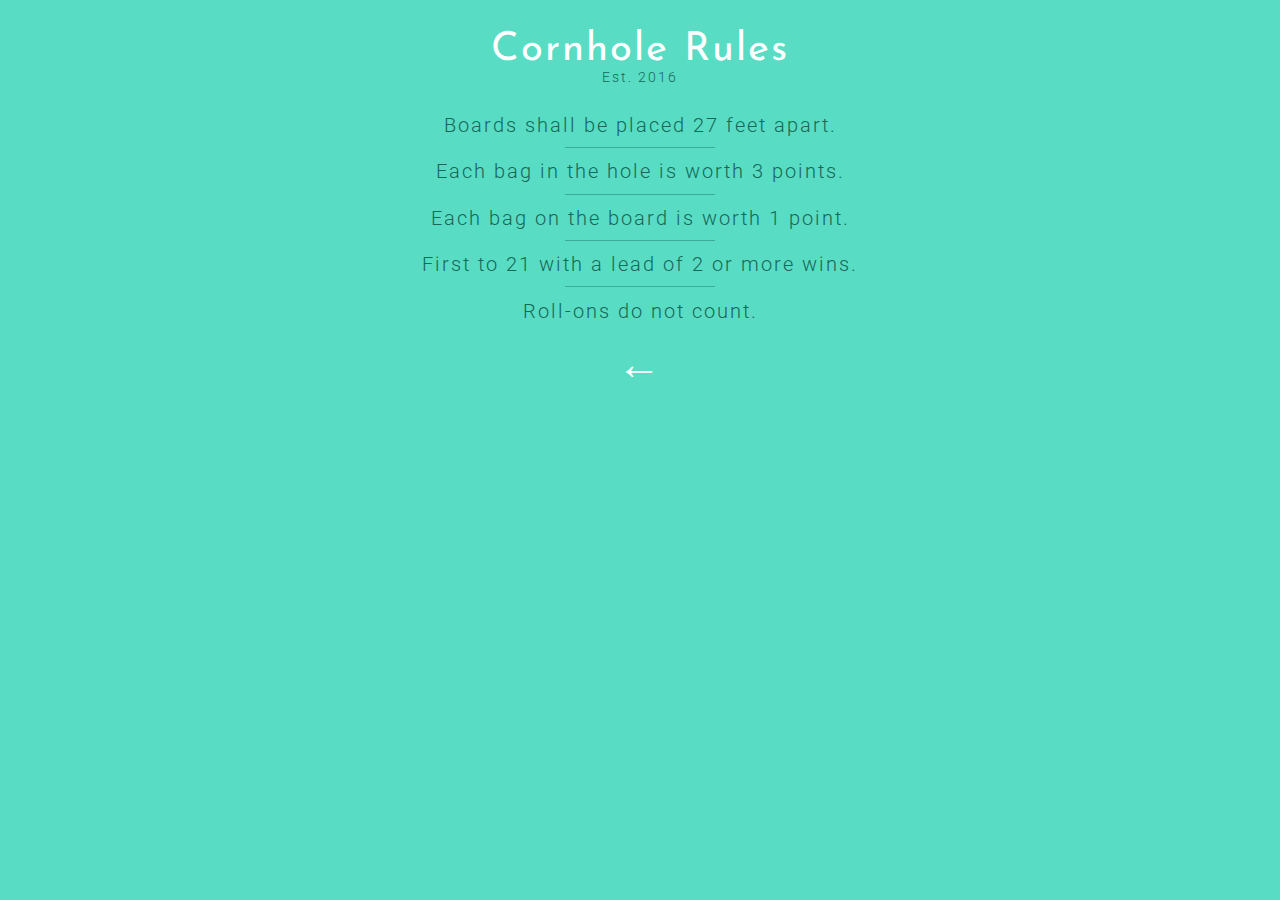
<file: yellow/rules.html>
<!DOCTYPE html>
<html>
<head>
	<!--[if IE]>
		<script src="http://html5shiv.googlecode.com/svn/trunk/html5.js"></script>
	<![endif]-->
	<meta name="viewport" content="width=device-width, initial-scale=1.0, maximum-scale=1.0, user-scalable=no" /> 
	<link rel="stylesheet" type="text/css" href="media/css/reset.css"/>
	<link rel="stylesheet" type="text/css" href="media/css/main.css"/>
	<link href="https://fonts.googleapis.com/css?family=Josefin+Sans" rel="stylesheet">
	<link href="https://fonts.googleapis.com/css?family=Roboto:300" rel="stylesheet">
	<title>The Bishop Yellow: Cornhole Rules</title>
</head>
<body>
	<section id="sub">
		
		<header>
			<h1>Cornhole Rules</h1>
			<h2>Est. 2016</h2>
		</header>
		
		<section id="rules">
		<p>Boards shall be placed 27 feet apart.</p>
		<hr>
		<p>Each bag in the hole is worth 3 points.</p>
		<hr>
		<p>Each bag on the board is worth 1 point.</p>
		<hr>
		<p>First to 21 with a lead of 2 or more wins.</p>
		<hr>
		<p>Roll-ons do not count.</p>
		</section>
	
	<footer><a href="index.html">&#8592;</a></footer>
	
	</section>
</body>

</html>
</file>
<file: media/css/global.css>
body
{
font-family: 'Josefin Sans', sans-serif;
}

p
{
font-size: 18px;
line-height: 20px;
}


a
{
color: inherit;
}

@media only screen and (max-width: 395px) {

	.expanded
	{
	display: none;
	}

}

/* --- HEADER --- */


header
{
text-align: center;
padding: 50px;
color: #F8F4E8;
margin: 0 0 20px 0;
}


header h2
{
font-size: 40px;
font-weight: 600;
padding: 0 0 20px 0;
}

@media only screen and (max-width: 600px) {

	header h2
	{
	font-size: 25px;
	}

}



/* --- FOOTER --- */

footer
{
padding: 50px;
text-align: center;
border-radius: 15px;
margin: 15px;
}

@media only screen and (max-width: 405px) {

	footer
	{
	padding: 25px;
	}

}

footer a
{
text-decoration: none;
}

footer h4
{
font-size: 30px;
}

@media only screen and (max-width: 405px) {

	footer h4
	{
	font-size: 25px;
	}

}
</file>
<file: media/css/home.css>
body
{
background: #C93968;
color: #F8F4E8;
}


/* --- HEADER --- */

header
{
background: #00A5B6;
}

header h1
{
font-size: 60px;
font-weight: 600;
letter-spacing: 6px;
}

@media only screen and (max-width: 600px) {

	header h1
	{
	font-size: 30px;
	padding: 0 0 15px 0;
	}

}

header img
{
width: 200px;
padding: 0 0 20px 0;
}

@media only screen and (max-width: 600px) {

	header img
	{
	width: 140px;
	}

}

header p
{
font-size: 22px;
line-height: 28px;
font-weight: 600;
max-width: 70%;
margin: 0 auto;
}

@media only screen and (max-width: 1090px) {

	header p
	{
	max-width: 100%;
	}

}

@media only screen and (max-width: 600px) {

	header p
	{
	font-size: 18px;
	line-height: 22px;
	}

}


header ul, header li
{
display: none;
}

/* --- MAIN --- */

section
{
text-align: left;
display: inline-block;
width: 24%;
vertical-align: top;
padding: 4%;
max-width: 600px;
margin: 0 auto;
}

@media only screen and (max-width: 750px) {


	section#nav
	{
	display: block;
	width: 80%;
	padding: 0 0 15px 0;
	}
	
	section#us,
	section#hotel
	{
	width: 40%;
	padding: 4%;
	}

}

@media only screen and (max-width: 395px) {

	section#us,
	section#hotel
	{
	display: block;
	width: 80%;
	padding: 0 0 40px 0;
	}
	
}

section h1
{
font-size: 40px;
}

@media only screen and (max-width: 781px) {

	section h1
	{
	font-size: 26px;
	}

}

section img
{
width: 94%;
padding: 3%;
background: white;
margin: 0 0 10px 0;
}

@media only screen and (max-width: 990px) {

	section img
	{
	max-width: 200px;
	}

}

section ul li
{
font-size: 40px;
border-bottom: white solid 1px;
margin: 0 0 20px 0;
padding: 0 0 10px 0;
text-align: center;
}

section ul li:last-child
{
border-bottom: none;
}

@media only screen and (max-width: 990px) {

	section ul li
	{
	font-size: 30px;
	}

}

section ul li.subnav
{
display: none;
}

section ul li a
{
text-decoration: none
}


/* --- FOOTER --- */

footer
{
background: yellow;
color: #101010;
}

/* --- QUICK MAPS --- */

aside
{
display: none;
}

@media only screen and (max-width: 395px) {

	aside
	{
	display: block;
	background: #F8F4E8;
	padding: 5px;
	text-align: center;
	color: black;
	}
	
}
</file>
<file: media/fonts/ss-social-regular.css>
@charset "UTF-8";

/*
* Symbolset
* www.symbolset.com
* Copyright © 2013 Oak Studios LLC
*
* Upload this file to your web server
* and place this within your <head> tags.
* <link href="webfonts/ss-social-regular.css" rel="stylesheet" />
*/

@font-face {
  font-family: "SSSocialRegular";
  src: url('ss-social-regular.eot');
  src: url('ss-social-regular.eot?#iefix') format('embedded-opentype'),
       url('ss-social-regular.woff') format('woff'),
       url('ss-social-regular.ttf')  format('truetype'),
       url('ss-social-regular.svg#SSSocialRegular') format('svg');
  font-weight: normal;
  font-style: normal;
}

/* This triggers a redraw in IE to Fix IE8's :before content rendering. */
html:hover [class^="ss-"]{-ms-zoom: 1;}

.ss-icon, .ss-icon.ss-social-regular,
[class^="ss-"]:before, [class*=" ss-"]:before,
[class^="ss-"].ss-social-regular:before, [class*=" ss-"].ss-social-regular:before,
[class^="ss-"].right:after, [class*=" ss-"].right:after,
[class^="ss-"].ss-social-regular.right:after, [class*=" ss-"].ss-social-regular.right:after {
  font-family: "SSSocialRegular";
  font-style: normal;
  font-weight: normal;
  text-decoration: none;
  text-rendering: optimizeLegibility;
  white-space: nowrap;
  /*-webkit-font-feature-settings: "liga"; Currently broken in Chrome >= v22. Falls back to text-rendering. Safari is unaffected. */
  -moz-font-feature-settings: "liga=1";
  -moz-font-feature-settings: "liga";
  -ms-font-feature-settings: "liga" 1;
  -o-font-feature-settings: "liga";
  font-feature-settings: "liga";
  -webkit-font-smoothing: antialiased;
}

[class^="ss-"].right:before,
[class*=" ss-"].right:before{display:none;content:'';}

.ss-facebook:before,.ss-facebook.right:after{content:''}.ss-twitter:before,.ss-twitter.right:after{content:''}.ss-linkedin:before,.ss-linkedin.right:after{content:''}.ss-googleplus:before,.ss-googleplus.right:after{content:''}.ss-appdotnet:before,.ss-appdotnet.right:after{content:''}.ss-zerply:before,.ss-zerply.right:after{content:''}.ss-reddit:before,.ss-reddit.right:after{content:''}.ss-steam:before,.ss-steam.right:after{content:''}.ss-tumblr:before,.ss-tumblr.right:after{content:''}.ss-wordpress:before,.ss-wordpress.right:after{content:''}.ss-blogger:before,.ss-blogger.right:after{content:''}.ss-posterous:before,.ss-posterous.right:after{content:''}.ss-quora:before,.ss-quora.right:after{content:''}.ss-youtube:before,.ss-youtube.right:after{content:''}.ss-vimeo:before,.ss-vimeo.right:after{content:''}.ss-vine:before,.ss-vine.right:after{content:''}.ss-letterboxd:before,.ss-letterboxd.right:after{content:''}.ss-flickr:before,.ss-flickr.right:after{content:''}.ss-instagram:before,.ss-instagram.right:after{content:''}.ss-500px:before,.ss-500px.right:after{content:''}.ss-etsy:before,.ss-etsy.right:after{content:''}.ss-pinterest:before,.ss-pinterest.right:after{content:''}.ss-svpply:before,.ss-svpply.right:after{content:''}.ss-readmill:before,.ss-readmill.right:after{content:''}.ss-dropbox:before,.ss-dropbox.right:after{content:''}.ss-pinboard:before,.ss-pinboard.right:after{content:''}.ss-delicious:before,.ss-delicious.right:after{content:''}.ss-dribbble:before,.ss-dribbble.right:after{content:''}.ss-behance:before,.ss-behance.right:after{content:''}.ss-github:before,.ss-github.right:after{content:''}.ss-octocat:before,.ss-octocat.right:after{content:''}.ss-stackoverflow:before,.ss-stackoverflow.right:after{content:''}.ss-paypal:before,.ss-paypal.right:after{content:''}.ss-kickstarter:before,.ss-kickstarter.right:after{content:''}.ss-foursquare:before,.ss-foursquare.right:after{content:''}.ss-yelp:before,.ss-yelp.right:after{content:''}.ss-skype:before,.ss-skype.right:after{content:''}.ss-rdio:before,.ss-rdio.right:after{content:''}.ss-spotify:before,.ss-spotify.right:after{content:''}.ss-lastfm:before,.ss-lastfm.right:after{content:''}.ss-soundcloud:before,.ss-soundcloud.right:after{content:''}.ss-link:before,.ss-link.right:after{content:'🔗'}.ss-phone:before,.ss-phone.right:after{content:'📞'}.ss-mail:before,.ss-mail.right:after{content:'✉'}.ss-like:before,.ss-like.right:after{content:'👍'}.ss-rss:before,.ss-rss.right:after{content:''}.ss-share:before,.ss-share.right:after{content:''}.ss-apple:before,.ss-apple.right:after{content:''}.ss-microsoft:before,.ss-microsoft.right:after{content:''}.ss-windows:before,.ss-windows.right:after{content:''}.ss-android:before,.ss-android.right:after{content:''}.ss-blackberry:before,.ss-blackberry.right:after{content:''}

/* Legacy */
.ss-fivehundredpx:before,.ss-fivehundredpx.right:after{content:''}
</file>
<file: media/css/sub.css>
body
{
background: #F8F4E8;
color: #00A5B6;
}

section
{
width: 80%;
max-width: 800px;
margin: 0 auto 40px auto;
}

h1
{
font-size: 40px;
text-align: center;
border-bottom: 1px solid #00A5B6;
width: 80%;
max-width: 800px;
margin: 0 auto 40px auto;
}

@media only screen and (max-width: 410px) {

	h1
	{
	font-size: 34px
	}

}

h2
{
font-size: 30px;
line-height: 32px;
}

h3
{
font-size: 20px;
line-height: 22px;
}

h5
{
font-size: 20px;
line-height: 22px;
text-align: center;
background: yellow;
padding: 20px;
border-radius: 15px;
width: 80%;
max-width: 800px;
margin: 0 auto 40px auto;
}

h6
{
font-size: 18px;
line-height: 20px;
text-align: center;
background: yellow;
padding: 20px;
border-radius: 15px;
width: 80%;
margin: 20px auto;
}

b
{
font-weight: bold;
}

section div.header
{
margin: 0 0 12px 0;
}

/* --- HEADER --- */

header
{
background: #C93968;
}

header img
{
width: 140px;
padding: 0 0 20px 0;
}


header h1, header p
{
display: none;
}

header ul li
{
display: inline;
font-size: 18px;
padding: 5px 10px;
white-space: nowrap;
line-height: 34px;
background: #c13764;
}

header ul li a
{
text-decoration: none;
}

/* --- FOOTER --- */

footer
{
background: #C93968;
color: #F8F4E8;
}



/* --- SPECIAL STUFF --- */


section.bio img
{
float: left;
width: 98%;
padding: 1%;
max-width: 140px;
max-height: 140px;
margin: 0 15px 10px 0;
background: white;
box-shadow: 0 0 2px 2px #e5e1d6;
}

@media only screen and (max-width: 465px) {

	section.bio img
	{
	float: none;
	width: 94%;
	padding: 3%;
	max-width: none;
	max-height: none;
	margin: 0 0 10px 0;
	}

}

section.location img
{
float: left;
width: 98%;
padding: 1%;
max-width: 200px;
margin: 0 15px 10px 0;
background: white;
box-shadow: 0 0 2px 2px #e5e1d6;
}

@media only screen and (max-width: 540px) {

	section.location img
	{
	float: none;
	width: 94%;
	padding: 3%;
	max-width: none;
	margin: 0 0 10px 0;
	}
	
	section.location p span.expanded
	{
	display: none;
	}

}

section.party
{
text-align: center;
}

section.party img
{
width: 98%;
padding: 1%;
max-width: 100px;
max-height: 100px;
margin: 0 0 10px 0;
background: white;
box-shadow: 0 0 2px 2px #e5e1d6;
}

@media only screen and (max-width: 540px) {
	
	section.party img
	{
	width: 94%;
	padding: 3%;
	}
}

section.party h2
{
font-size: 36px;
line-height: 38px;
}

section.party h3
{
font-size: 14px;
line-height: 16px;
text-transform: uppercase;
}

section.gallery
{
max-width: 420px;
}

section.gallery img
{
width: 94%;
padding: 3%;
margin: 0 0 5px 0;
background: white;
box-shadow: 0 0 2px 2px #e5e1d6;
}

section.photos
{
text-align: center;
}

section.photos ul li
{
display: inline-block;
margin: 0 10px 10px 0;
width: 45%;
}

section.photos img
{
width: 94%;
padding: 3%;
margin: 0 0 5px 0;
background: white;
box-shadow: 0 0 2px 2px #e5e1d6;
}

@media only screen and (max-width: 465px) {

	section.photos ul li
	{
	display: inline-block;
	margin: 0 0 10px 0;
	width: 100%;
	}

}

section.thingstodo p
{
font-size: 18px;
padding: 0 0 25px 0;
}

section.thingstodo h4
{
font-size: 22px;
line-height: 24px;
}

section.thingstodo h4 a
{
font-size: 16px;
}

section.thingstodo h4 a.address
{
font-size: 18px;
}

section.registry
{
text-align: center;
}

section.registry img
{
width: 200px;
margin: 5px;
background: white;
box-shadow: 0 0 2px 2px #e5e1d6;
padding: 1%;
}

section.registry p
{
margin: 25px 0 0 0;
}
</file>
<file: yellow/media/css/main.css>
/* GLOBAL */

body
{
	background: #58ddc4;
	text-align: center;
	font-family: 'Roboto', sans-serif;
	font-weight: 300;
	font-size: 14px;
	letter-spacing: 2px;
	color: #166858;
}

a
{
	color: inherit;
}

section#main
{
	width: 75%;
	max-width: 500px;
	margin: 0 auto;
}

section#sub
{
	width: 75%;
	max-width: 500px;
	margin: 0 auto;
}


footer
{
	margin: 20px 0;
}

footer a
{
	color: white;
	text-decoration: none;
	font-size: 44px;
	
}

/* HEADER */

header
{
	padding: 30px 0;
}

header img#house
{
	width: 100%;
	padding: 0 0 30px 0;
}

header h1
{
	font-family: 'Josefin Sans', sans-serif;
	font-weight: 400;
	color: white;
	font-size: 40px;
}



/* WEEKEND */

section#weekend
{

	margin: 0 auto;
	text-align: left;
	margin: 0 0 30px 0;
}

section#weekend h1
{
	color: white;
	font-size: 18px;
	margin: 0 0 2px 0;	
}

section#weekend h2
{

	font-size: 11px;
	border-bottom: 1px solid #3cac97;
	margin: 0 0 10px 0;	
	padding: 0 0 10px 0;
	line-height: 14px;
}


section#weekend ul li
{
	border-bottom: 1px solid #3cac97;
	margin: 0 0 10px 0;	
	padding: 0 0 10px 0;	
}

section#weekend time
{
	color: white;
	font-size: 14px;
	margin: 0 10px 0 0;
}

section#weekend p#sup
{
	text-align: right;
	font-size: 11px;
}

section#rules p
{
	font-size: 20px;
	line-height: 22px;
	margin: 0 0 10px 0;
}


section#rules hr
{
    display: block;
    height: 1px;
    border: 0;
    border-top: 1px solid #3cac97;
    margin: .8em auto;
    padding: 0;
    width: 30%;
}
</file>
